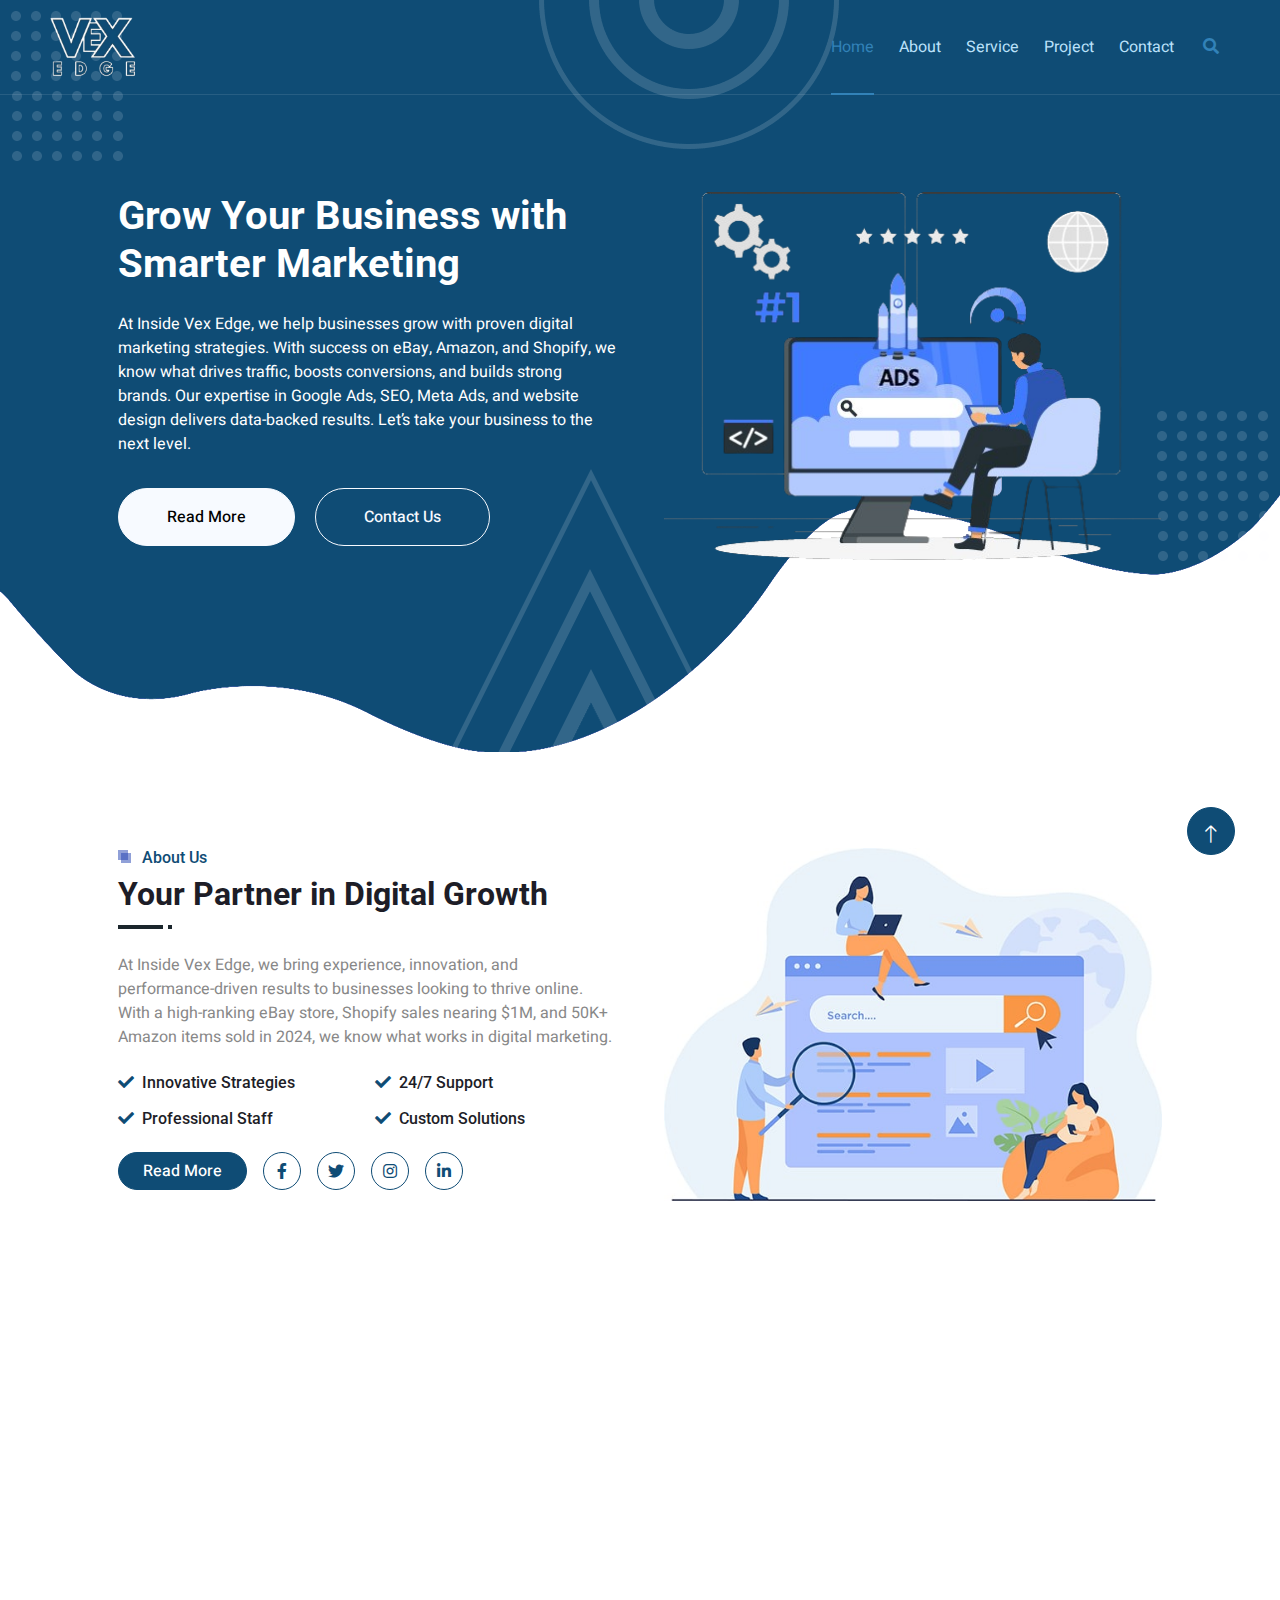
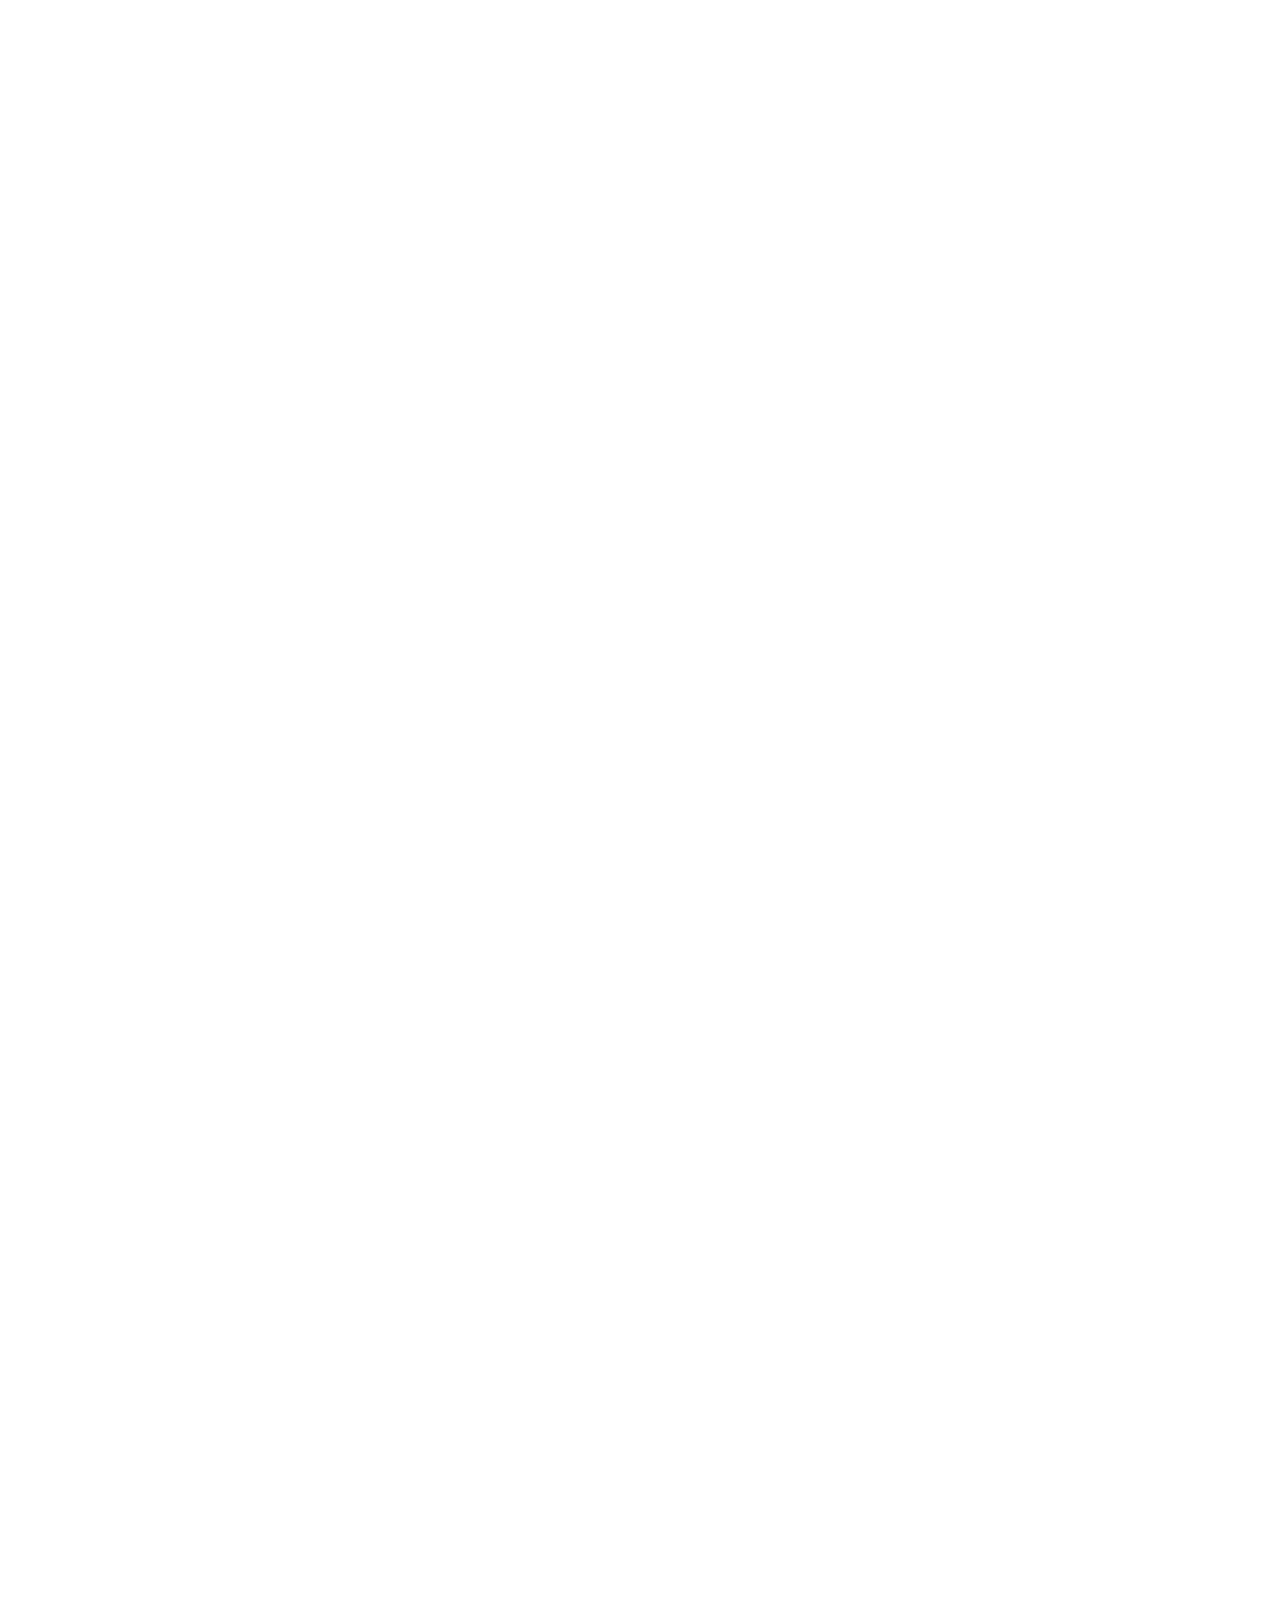
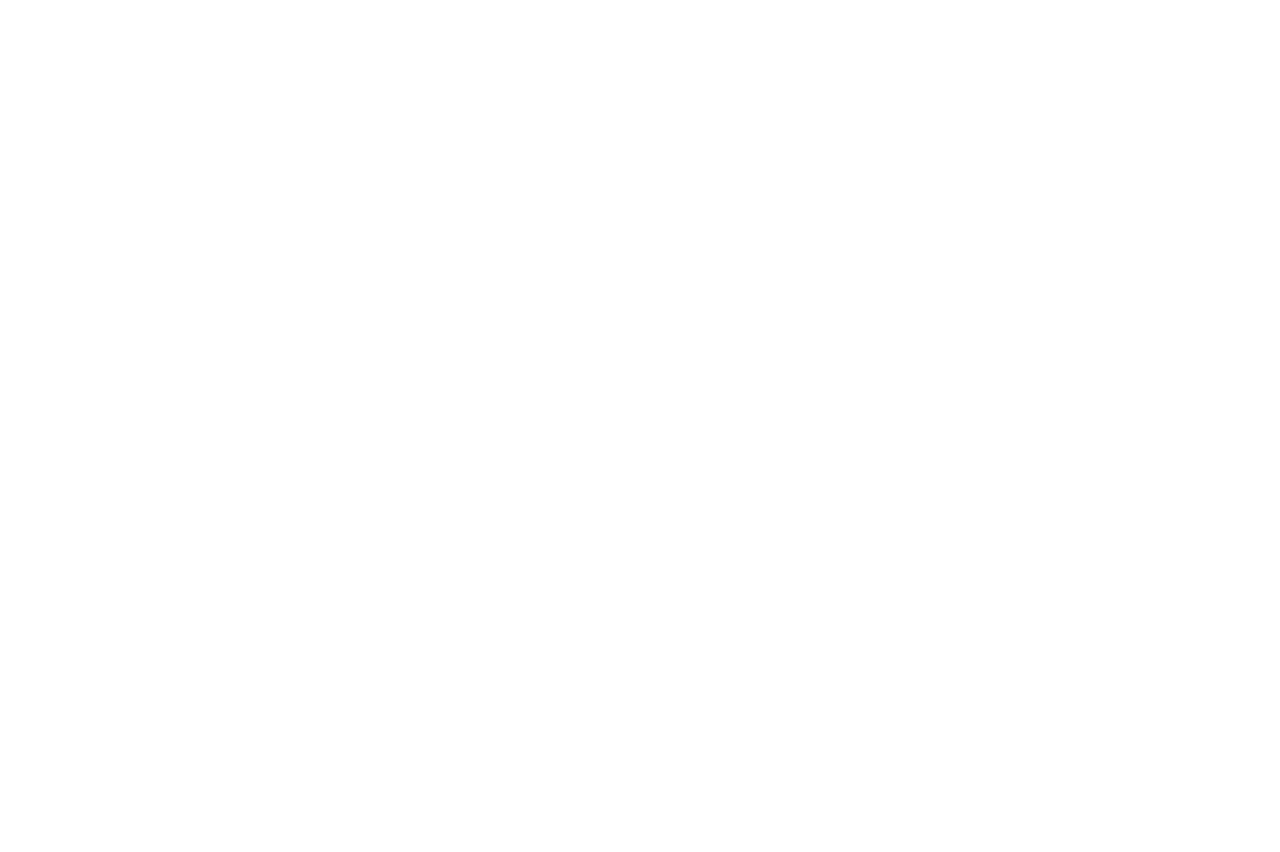
<file: index.html>
<!DOCTYPE html>
<html lang="en">

<head>
    <meta charset="utf-8">
    <title>VexEdgeAds - Advertising Network</title>
    <meta content="width=device-width, initial-scale=1.0" name="viewport">
    <meta content="" name="keywords">
    <meta content="" name="description">

    <!-- Favicon -->
    <link href="img/favicon.ico" rel="icon">

    <!-- Google Web Fonts -->
    <link rel="preconnect" href="https://fonts.googleapis.com">
    <link rel="preconnect" href="https://fonts.gstatic.com" crossorigin>
    <link href="https://fonts.googleapis.com/css2?family=Heebo:wght@400;500&family=Roboto:wght@400;500;700&display=swap" rel="stylesheet"> 

    <!-- Icon Font Stylesheet -->
    <link href="https://cdnjs.cloudflare.com/ajax/libs/font-awesome/5.10.0/css/all.min.css" rel="stylesheet">
    <link href="https://cdn.jsdelivr.net/npm/bootstrap-icons@1.4.1/font/bootstrap-icons.css" rel="stylesheet">

    <!-- Libraries Stylesheet -->
    <link href="lib/animate/animate.min.css" rel="stylesheet">
    <link href="lib/owlcarousel/assets/owl.carousel.min.css" rel="stylesheet">
    <link href="lib/lightbox/css/lightbox.min.css" rel="stylesheet">

    <!-- Customized Bootstrap Stylesheet -->
    <link href="css/bootstrap.min.css" rel="stylesheet">

    <!-- Template Stylesheet -->
    <link href="css/style.css" rel="stylesheet">
</head>

<body>
    <div class="container-xxl bg-white p-0">
        <!-- Spinner Start -->
        <div id="spinner" class="show bg-white position-fixed translate-middle w-100 vh-100 top-50 start-50 d-flex align-items-center justify-content-center">
            <div class="spinner-grow text-primary" style="width: 3rem; height: 3rem;" role="status">
                <span class="sr-only">Loading...</span>
            </div>
        </div>
        <!-- Spinner End -->


        <!-- Navbar & Hero Start -->
        <div class="container-xxl position-relative p-0">
            <nav class="navbar navbar-expand-lg navbar-light px-4 px-lg-5 py-3 py-lg-0">
                <a href="" class="navbar-brand p-0">
                <!--    <h1 class="m-0"><i class="fa fa- me-2"></i>VEX<span class="fs-5">EDGE</span></h1> -->
                   <img src="img/logo.png" alt="Logo">
                </a>
                <button class="navbar-toggler" type="button" data-bs-toggle="collapse" data-bs-target="#navbarCollapse">
                    <span class="fa fa-bars"></span>
                </button>
                <div class="collapse navbar-collapse" id="navbarCollapse">
                    <div class="navbar-nav ms-auto py-0">
                        <a href="index.html" class="nav-item nav-link active">Home</a>
                        <a href="about.html" class="nav-item nav-link">About</a>
                        <a href="service.html" class="nav-item nav-link">Service</a>
                        <a href="project.html" class="nav-item nav-link">Project</a>
                        
                        <a href="contact.html" class="nav-item nav-link">Contact</a>
                    </div>
                    <button type="button" class="btn text-secondary ms-3" data-bs-toggle="modal" data-bs-target="#searchModal"><i class="fa fa-search"></i></butaton>
                <!--    <a href="" class="btn btn-secondary text-light rounded-pill py-2 px-4 ms-3">Pro Version</a> -->
                </div>
            </nav>

            <div class="container-xxl py-5 bg-primary hero-header mb-5">
                <div class="container my-5 py-5 px-lg-5">
                    <div class="row g-5 py-5">
                        <div class="col-lg-6 text-center text-lg-start">
                            <h1 class="text-white mb-4 animated zoomIn">Grow Your Business with Smarter Marketing</h1>
                            <p class="text-white pb-3 animated zoomIn">At Inside Vex Edge, we help businesses grow with proven digital marketing strategies. With success on eBay, Amazon, and Shopify, we know what drives traffic, boosts conversions, and builds strong brands. Our expertise in Google Ads, SEO, Meta Ads, and website design delivers data-backed results. Let’s take your business to the next level.</p>
                            <a href="about.html" class="btn btn-light py-sm-3 px-sm-5 rounded-pill me-3 animated slideInLeft">Read More</a>
                            <a href="contact.html" class="btn btn-outline-light py-sm-3 px-sm-5 rounded-pill animated slideInRight">Contact Us</a>
                        </div>
                        <div class="col-lg-6 text-center text-lg-start">
                            <img class="img-fluid" src="img/hero.png" alt="">
                        </div>
                    </div>
                </div>
            </div>
        </div>
        <!-- Navbar & Hero End -->


        <!-- Full Screen Search Start -->
        <div class="modal fade" id="searchModal" tabindex="-1">
            <div class="modal-dialog modal-fullscreen">
                <div class="modal-content" style="background: rgba(29, 29, 39, 0.7);">
                    <div class="modal-header border-0">
                        <button type="button" class="btn bg-white btn-close" data-bs-dismiss="modal" aria-label="Close"></button>
                    </div>
                    <div class="modal-body d-flex align-items-center justify-content-center">
                        <div class="input-group" style="max-width: 600px;">
                            <input type="text" class="form-control bg-transparent border-light p-3" placeholder="Type search keyword">
                            <button class="btn btn-light px-4"><i class="bi bi-search"></i></button>
                        </div>
                    </div>
                </div>
            </div>
        </div>
        <!-- Full Screen Search End -->


        <!-- About Start -->
        <div class="container-xxl py-5">
            <div class="container px-lg-5">
                <div class="row g-5">
                    <div class="col-lg-6 wow fadeInUp" data-wow-delay="0.1s">
                        <div class="section-title position-relative mb-4 pb-2">
                            <h6 class="position-relative text-primary ps-4">About Us</h6>
                            <h2 class="mt-2">Your Partner in Digital Growth</h2>
                        </div>
                        <p class="mb-4">At Inside Vex Edge, we bring experience, innovation, and performance-driven results to businesses looking to thrive online. With a high-ranking eBay store, Shopify sales nearing $1M, and 50K+ Amazon items sold in 2024, we know what works in digital marketing.</p>
                        <div class="row g-3">
                            <div class="col-sm-6">
                                <h6 class="mb-3"><i class="fa fa-check text-primary me-2"></i>Innovative Strategies</h6>
                                <h6 class="mb-0"><i class="fa fa-check text-primary me-2"></i>Professional Staff</h6>
                            </div>
                            <div class="col-sm-6">
                                <h6 class="mb-3"><i class="fa fa-check text-primary me-2"></i>24/7 Support</h6>
                                <h6 class="mb-0"><i class="fa fa-check text-primary me-2"></i>Custom Solutions</h6>
                            </div>
                        </div>
                        <div class="d-flex align-items-center mt-4">
                            <a class="btn btn-primary rounded-pill px-4 me-3" href="about.html">Read More</a>
                            <a class="btn btn-outline-primary btn-square me-3" href=""><i class="fab fa-facebook-f"></i></a>
                            <a class="btn btn-outline-primary btn-square me-3" href=""><i class="fab fa-twitter"></i></a>
                            <a class="btn btn-outline-primary btn-square me-3" href="https://www.instagram.com/vexedge.llc"><i class="fab fa-instagram"></i></a>
                            <a class="btn btn-outline-primary btn-square" href=""><i class="fab fa-linkedin-in"></i></a>
                        </div>
                    </div>
                    <div class="col-lg-6">
                        <img class="img-fluid wow zoomIn" data-wow-delay="0.5s" src="img/about.jpg">
                    </div>
                </div>
            </div>
        </div>
        <!-- About End -->


        <!-- Newsletter Start -->
        <div class="container-xxl bg-primary newsletter my-5 wow fadeInUp" data-wow-delay="0.1s">
            <div class="container px-lg-5">
                <div class="row align-items-center" style="height: 250px;">
                    <div class="col-12 col-md-6">
                        <h3 class="text-white">Ready to Grow Your Business?</h3>
                        <small class="text-white">Let's work together to boost your online presence and drive real results. Reach out now and let's make your vision a reality.</small>
                        <div class="position-relative w-100 mt-3">
                            <!--    <input class="form-control border-0 rounded-pill w-100 ps-4 pe-5" type="text" placeholder="Your Email" style="height: 48px;">
                        <button type="button" class="btn shadow-none position-absolute top-0 end-0 mt-1 me-2"><i class="fa fa-paper-plane text-primary fs-4"></i></button> -->
                        </div>
                    </div>
                    <div class="col-md-6 text-center mb-n5 d-none d-md-block">
                        <img class="img-fluid mt-5" style="height: 250px;" src="img/newsletter.png">
                    </div>
                </div>
            </div>
        </div>
        <!-- Newsletter End -->


        <!-- Service Start -->
        <div class="container-xxl py-5">
            <div class="container px-lg-5">
                <div class="section-title position-relative text-center mb-5 pb-2 wow fadeInUp" data-wow-delay="0.1s">
                    <h6 class="position-relative d-inline text-primary ps-4">Our Services</h6>
                    <h2 class="mt-2">Awesome Services for Our Customers</h2>
                </div>
                <div class="row g-4">
                    <div class="col-lg-4 col-md-6 wow zoomIn" data-wow-delay="0.1s">
                        <div class="service-item d-flex flex-column justify-content-center text-center rounded">
                            <div class="service-icon flex-shrink-0">
                                <i class="fas fa-chart-line fa-2x"></i>
                            </div>
                            <h5 class="mb-3">Google SEO</h5>
                            <p>Drive organic traffic and get to the top of search results with our expert SEO strategies.</p>
                            <a class="btn px-3 mt-auto mx-auto" href="contact.html">More Information</a>
                        </div>
                    </div>
                    <div class="col-lg-4 col-md-6 wow zoomIn" data-wow-delay="0.3s">
                        <div class="service-item d-flex flex-column justify-content-center text-center rounded">
                            <div class="service-icon flex-shrink-0">
                                <i class="fas fa-search fa-2x"></i>
                            </div>
                            <h5 class="mb-3">Google Ads</h5>
                            <p>Maximize your ROI with targeted and high-converting PPC campaigns.</p>
                            <a class="btn px-3 mt-auto mx-auto" href="contact.html">More Information</a>
                        </div>
                    </div>
                    <div class="col-lg-4 col-md-6 wow zoomIn" data-wow-delay="0.6s">
                        <div class="service-item d-flex flex-column justify-content-center text-center rounded">
                            <div class="service-icon flex-shrink-0">
                                <i class="fas fa-laptop-code fa-2x"></i>
                            </div>
                            <h5 class="mb-3">Website Design</h5>
                            <p>Build high-performance, visually stunning websites that convert visitors into customers.</p>
                            <a class="btn px-3 mt-auto mx-auto" href="contact.html">More Information</a>
                        </div>
                    </div>
                    <div class="col-lg-4 col-md-6 wow zoomIn" data-wow-delay="0.1s">
                        <div class="service-item d-flex flex-column justify-content-center text-center rounded">
                            <div class="service-icon flex-shrink-0">
                                <i class="fas fa-bullhorn fa-2x"></i>
                            </div>
                            <h5 class="mb-3">Ad Campaign Management</h5>
                            <p>Strategically planning, optimizing, and scaling ad campaigns across platforms to maximize performance and return on investment (ROI).</p>
                            <a class="btn px-3 mt-auto mx-auto" href="contact.html">More Information</a>
                        </div>
                    </div>
                    <div class="col-lg-4 col-md-6 wow zoomIn" data-wow-delay="0.3s">
                        <div class="service-item d-flex flex-column justify-content-center text-center rounded">
                            <div class="service-icon flex-shrink-0">
                                <i class="fas fa-users fa-2x"></i>
                            </div>
                            <h5 class="mb-3">Meta Ads</h5>
                            <p>Reach your audience effectively through strategic Facebook and Instagram advertising.</p>
                            <a class="btn px-3 mt-auto mx-auto" href="contact.html">More Information</a>
                        </div>
                    </div>
                    <div class="col-lg-4 col-md-6 wow zoomIn" data-wow-delay="0.6s">
                        <div class="service-item d-flex flex-column justify-content-center text-center rounded">
                            <div class="service-icon flex-shrink-0">
                                <i class="fas fa-share-alt fa-2x"></i> 
                            </div>
                            <h5 class="mb-3">Social Media Management</h5>
                            <p>Managing and creating engaging content across social media platforms to grow brand presence and interact with customers.</p>
                            <a class="btn px-3 mt-auto mx-auto" href="contact.html">More Information</a>
                        </div>
                    </div>
                </div>
            </div>
        </div>
        <!-- Service End -->


            <!-- Portfolio Start -->
            <div class="container-xxl py-5">
                <div class="container px-lg-5">
                    <div class="section-title position-relative text-center mb-5 pb-2 wow fadeInUp" data-wow-delay="0.1s">
                        <h6 class="position-relative d-inline text-primary ps-4">Our Works</h6>
                        <h2 class="mt-2">Turning Ideas into Growth</h2>
                    </div>
                    <div class="row mt-n2 wow fadeInUp" data-wow-delay="0.1s">
                        <div class="col-12 text-center">
                            <ul class="list-inline mb-5" id="portfolio-flters">
                                <li class="btn px-3 pe-4 active" data-filter="*">All</li>
                                <li class="btn px-3 pe-4" data-filter=".first">Advertisement</li>
                                <li class="btn px-3 pe-4" data-filter=".second">Design And Management</li>
                            </ul>
                        </div>
                    </div>
                    <div class="row g-4 portfolio-container">
                        <div class="col-lg-4 col-md-6 portfolio-item first wow zoomIn" data-wow-delay="0.1s">
                            <div class="position-relative rounded overflow-hidden">
                                <img class="img-fluid w-100" src="img/portfolio-1.jpg" alt="">
                                <div class="portfolio-overlay">
                                    <a class="btn btn-light" href="img/portfolio-1.jpg" data-lightbox="portfolio"><i class="fa fa-plus fa-2x text-primary"></i></a>
                                    <div class="mt-auto">
                                        <small class="text-white"><i class="fa fa-folder me-2"></i>Boosting Organic Traffic for an E-Commerce Brand</small>
                                        <a class="h5 d-block text-white mt-1 mb-0" href=""> ✔ SEO Growth
                                            <br><br>
                                            Boosted an e-commerce brand's organic traffic by 250% with keyword optimization and link-building.</a>
                                    </div>
                                </div>
                            </div>
                        </div>
                        <div class="col-lg-4 col-md-6 portfolio-item second wow zoomIn" data-wow-delay="0.3s">
                            <div class="position-relative rounded overflow-hidden">
                                <img class="img-fluid w-100" src="img/portfolio-2.jpg" alt="">
                                <div class="portfolio-overlay">
                                    <a class="btn btn-light" href="img/portfolio-2.jpg" data-lightbox="portfolio"><i class="fa fa-plus fa-2x text-primary"></i></a>
                                    <div class="mt-auto">
                                        <small class="text-white"><i class="fa fa-folder me-2"></i>Modern Website Redesign for a Startup</small>
                                        <a class="h5 d-block text-white mt-1 mb-0" href="">✔ Website Design Excellence
                                            <br><br>
                                           We transformed a startup's outdated website into a sleek, high-performance platform. With faster load times, an intuitive user experience, and mobile optimization, the site’s bounce rate dropped by 45%, and engagement surged by 60%.
                                        </a>
                                    </div>
                                </div>
                            </div>
                        </div>
                        <div class="col-lg-4 col-md-6 portfolio-item first wow zoomIn" data-wow-delay="0.6s">
                            <div class="position-relative rounded overflow-hidden">
                                <img class="img-fluid w-100" src="img/portfolio-3.jpg" alt="">
                                <div class="portfolio-overlay">
                                    <a class="btn btn-light" href="img/portfolio-3.jpg" data-lightbox="portfolio"><i class="fa fa-plus fa-2x text-primary"></i></a>
                                    <div class="mt-auto">
                                        <small class="text-white"><i class="fa fa-folder me-2"></i>Scaling an Online Store with Google Ads</small>
                                        <a class="h5 d-block text-white mt-1 mb-0" href="">✔ Google Ads Performance
                                            <br><br>
                                            Scaled a Shopify store's revenue 3X with data-driven ad strategies, increasing ROAS from 2.5 to 6.0.   
                                        </a>
                                    </div>
                                </div>
                            </div>
                        </div>
                        <div class="col-lg-4 col-md-6 portfolio-item second wow zoomIn" data-wow-delay="0.1s">
                            <div class="position-relative rounded overflow-hidden">
                                <img class="img-fluid w-100" src="img/portfolio-4.jpg" alt="">
                                <div class="portfolio-overlay">
                                    <a class="btn btn-light" href="img/portfolio-4.jpg" data-lightbox="portfolio"><i class="fa fa-plus fa-2x text-primary"></i></a>
                                    <div class="mt-auto">
                                        <small class="text-white"><i class="fa fa-folder me-2"></i>Winning Ad Campaign Strategies</small>
                                        <a class="h5 d-block text-white mt-1 mb-0" href="">✔ Maximize Ad Performance
                                            <br><br>
                                            Ad Campaign Management ensures your ad spend works smarter, not harder. By optimizing targeting, ad creatives, and budget allocation, we drive higher ROAS, lower costs, and increased conversions.
                                        </a>
                                    </div>
                                </div>
                            </div>
                        </div>
                        <div class="col-lg-4 col-md-6 portfolio-item first wow zoomIn" data-wow-delay="0.3s">
                            <div class="position-relative rounded overflow-hidden">
                                <img class="img-fluid w-100" src="img/portfolio-5.jpg" alt="">
                                <div class="portfolio-overlay">
                                    <a class="btn btn-light" href="img/portfolio-5.jpg" data-lightbox="portfolio"><i class="fa fa-plus fa-2x text-primary"></i></a>
                                    <div class="mt-auto">
                                        <small class="text-white"><i class="fa fa-folder me-2"></i>Scaling any brands with Meta Ads</small>
                                        <a class="h5 d-block text-white mt-1 mb-0" href="">✔ Meta Ads Scaling
                                            <br><br>Drove a 4.2X ROAS for a fashion brand by optimizing Facebook and Instagram ad campaigns.
                                        </a>
                                    </div>
                                </div>
                            </div>
                        </div>
                        <div class="col-lg-4 col-md-6 portfolio-item second wow zoomIn" data-wow-delay="0.6s">
                            <div class="position-relative rounded overflow-hidden">
                                <img class="img-fluid w-100" src="img/portfolio-6.jpg" alt="">
                                <div class="portfolio-overlay">
                                    <a class="btn btn-light" href="img/portfolio-6.jpg" data-lightbox="portfolio"><i class="fa fa-plus fa-2x text-primary"></i></a>
                                    <div class="mt-auto">
                                        <small class="text-white"><i class="fa fa-folder me-2"></i>Building Brand Presence on Social Media</small>
                                        <a class="h5 d-block text-white mt-1 mb-0" href="">✔ Social Media Growth
                                            <br><br>
                                            Increased a brand's followers by 120% in 3 months, tripling engagement rates through interactive content.
                                        </a>
                                    </div>
                                </div>
                            </div>
                        </div>
                    </div>
                </div>
            </div>
            <!-- Portfolio End -->


        <!-- Testimonial Start 
        <div class="container-xxl bg-primary testimonial py-5 my-5 wow fadeInUp" data-wow-delay="0.1s">
            <div class="container py-5 px-lg-5">
                <div class="owl-carousel testimonial-carousel">
                    <div class="testimonial-item bg-transparent border rounded text-white p-4">
                        <i class="fa fa-quote-left fa-2x mb-3"></i>
                        <p>Dolor et eos labore, stet justo sed est sed. Diam sed sed dolor stet amet eirmod eos labore diam</p>
                        <div class="d-flex align-items-center">
                            <img class="img-fluid flex-shrink-0 rounded-circle" src="img/testimonial-1.jpg" style="width: 50px; height: 50px;">
                            <div class="ps-3">
                                <h6 class="text-white mb-1">Client Name</h6>
                                <small>Profession</small>
                            </div>
                        </div>
                    </div>
                    <div class="testimonial-item bg-transparent border rounded text-white p-4">
                        <i class="fa fa-quote-left fa-2x mb-3"></i>
                        <p>Dolor et eos labore, stet justo sed est sed. Diam sed sed dolor stet amet eirmod eos labore diam</p>
                        <div class="d-flex align-items-center">
                            <img class="img-fluid flex-shrink-0 rounded-circle" src="img/testimonial-2.jpg" style="width: 50px; height: 50px;">
                            <div class="ps-3">
                                <h6 class="text-white mb-1">Client Name</h6>
                                <small>Profession</small>
                            </div>
                        </div>
                    </div>
                    <div class="testimonial-item bg-transparent border rounded text-white p-4">
                        <i class="fa fa-quote-left fa-2x mb-3"></i>
                        <p>Dolor et eos labore, stet justo sed est sed. Diam sed sed dolor stet amet eirmod eos labore diam</p>
                        <div class="d-flex align-items-center">
                            <img class="img-fluid flex-shrink-0 rounded-circle" src="img/testimonial-3.jpg" style="width: 50px; height: 50px;">
                            <div class="ps-3">
                                <h6 class="text-white mb-1">Client Name</h6>
                                <small>Profession</small>
                            </div>
                        </div>
                    </div>
                    <div class="testimonial-item bg-transparent border rounded text-white p-4">
                        <i class="fa fa-quote-left fa-2x mb-3"></i>
                        <p>Dolor et eos labore, stet justo sed est sed. Diam sed sed dolor stet amet eirmod eos labore diam</p>
                        <div class="d-flex align-items-center">
                            <img class="img-fluid flex-shrink-0 rounded-circle" src="img/testimonial-4.jpg" style="width: 50px; height: 50px;">
                            <div class="ps-3">
                                <h6 class="text-white mb-1">Client Name</h6>
                                <small>Profession</small>
                            </div>
                        </div>
                    </div>
                </div>
            </div>
        </div>
         Testimonial End --> 


        <!-- Team Start 
        <div class="container-xxl py-5">
            <div class="container px-lg-5">
                <div class="section-title position-relative text-center mb-5 pb-2 wow fadeInUp" data-wow-delay="0.1s">
                    <h6 class="position-relative d-inline text-primary ps-4">Our Team</h6>
                    <h2 class="mt-2">Meet Our Team Members</h2>
                </div>
                <div class="row g-4">
                    <div class="col-lg-4 col-md-6 wow fadeInUp" data-wow-delay="0.1s">
                        <div class="team-item">
                            <div class="d-flex">
                                <div class="flex-shrink-0 d-flex flex-column align-items-center mt-4 pt-5" style="width: 75px;">
                                    <a class="btn btn-square text-primary bg-white my-1" href=""><i class="fab fa-facebook-f"></i></a>
                                    <a class="btn btn-square text-primary bg-white my-1" href=""><i class="fab fa-twitter"></i></a>
                                    <a class="btn btn-square text-primary bg-white my-1" href=""><i class="fab fa-instagram"></i></a>
                                    <a class="btn btn-square text-primary bg-white my-1" href=""><i class="fab fa-linkedin-in"></i></a>
                                </div>
                                <img class="img-fluid rounded w-100" src="img/team-1.jpg" alt="">
                            </div>
                            <div class="px-4 py-3">
                                <h5 class="fw-bold m-0">Jhon Doe</h5>
                                <small>CEO</small>
                            </div>
                        </div>
                    </div>
                    <div class="col-lg-4 col-md-6 wow fadeInUp" data-wow-delay="0.3s">
                        <div class="team-item">
                            <div class="d-flex">
                                <div class="flex-shrink-0 d-flex flex-column align-items-center mt-4 pt-5" style="width: 75px;">
                                    <a class="btn btn-square text-primary bg-white my-1" href=""><i class="fab fa-facebook-f"></i></a>
                                    <a class="btn btn-square text-primary bg-white my-1" href=""><i class="fab fa-twitter"></i></a>
                                    <a class="btn btn-square text-primary bg-white my-1" href=""><i class="fab fa-instagram"></i></a>
                                    <a class="btn btn-square text-primary bg-white my-1" href=""><i class="fab fa-linkedin-in"></i></a>
                                </div>
                                <img class="img-fluid rounded w-100" src="img/team-2.jpg" alt="">
                            </div>
                            <div class="px-4 py-3">
                                <h5 class="fw-bold m-0">Emma William</h5>
                                <small>Manager</small>
                            </div>
                        </div>
                    </div>
                    <div class="col-lg-4 col-md-6 wow fadeInUp" data-wow-delay="0.6s">
                        <div class="team-item">
                            <div class="d-flex">
                                <div class="flex-shrink-0 d-flex flex-column align-items-center mt-4 pt-5" style="width: 75px;">
                                    <a class="btn btn-square text-primary bg-white my-1" href=""><i class="fab fa-facebook-f"></i></a>
                                    <a class="btn btn-square text-primary bg-white my-1" href=""><i class="fab fa-twitter"></i></a>
                                    <a class="btn btn-square text-primary bg-white my-1" href=""><i class="fab fa-instagram"></i></a>
                                    <a class="btn btn-square text-primary bg-white my-1" href=""><i class="fab fa-linkedin-in"></i></a>
                                </div>
                                <img class="img-fluid rounded w-100" src="img/team-3.jpg" alt="">
                            </div>
                            <div class="px-4 py-3">
                                <h5 class="fw-bold m-0">Noah Michael</h5>
                                <small>Designer</small>
                            </div>
                        </div>
                    </div>
                </div>
            </div>
        </div>
         Team End -->
        

        <!-- Footer Start -->
        <div class="container-fluid bg-primary text-light footer mt-5 pt-5 wow fadeIn" data-wow-delay="0.1s">
            <div class="container py-5 px-lg-5">
                <div class="row g-5">
                    <div class="col-md-6 col-lg-3">
                        <h5 class="text-white mb-4">Get In Touch</h5>
                        <p><i class="fa fa-map-marker-alt me-3"></i>Casper, Wyoming, USA</p>
                        <p><i class="fa fa-phone-alt me-3"></i>+1 3074417925</p>
                        <p><i class="fa fa-envelope me-3"></i><a href="mailto:admin@vexedgead.com">admin@vexedgead.com</a></p>
                        <div class="d-flex pt-2">
                            <a class="btn btn-outline-light btn-social" href=""><i class="fab fa-twitter"></i></a>
                            <a class="btn btn-outline-light btn-social" href=""><i class="fab fa-facebook-f"></i></a>
                            <a class="btn btn-outline-light btn-social" href=""><i class="fab fa-youtube"></i></a>
                            <a class="btn btn-outline-light btn-social" href="https://www.instagram.com/vexedge.llc"><i class="fab fa-instagram"></i></a>
                            <a class="btn btn-outline-light btn-social" href=""><i class="fab fa-linkedin-in"></i></a>
                        </div>
                    </div>
                    <div class="col-md-6 col-lg-3">
                        <h5 class="text-white mb-4">Popular Link</h5>
                        <a class="btn btn-link" href="about.html">About Us</a>
                        <a class="btn btn-link" href="contact.html">Contact Us</a>
                        <a class="btn btn-link" href="service.html">Services</a>
                        <a class="btn btn-link" href="">Privacy Policy</a>
                        <a class="btn btn-link" href="">Terms & Condition</a>
                    </div>
                    <div class="col-md-6 col-lg-3">
                        <h5 class="text-white mb-4">Project Gallery</h5>
                        <div class="row g-2">
                            <div class="col-4">
                                <img class="img-fluid" src="img/portfolio-1.jpg" alt="Image">
                            </div>
                            <div class="col-4">
                                <img class="img-fluid" src="img/portfolio-2.jpg" alt="Image">
                            </div>
                            <div class="col-4">
                                <img class="img-fluid" src="img/portfolio-3.jpg" alt="Image">
                            </div>
                            <div class="col-4">
                                <img class="img-fluid" src="img/portfolio-4.jpg" alt="Image">
                            </div>
                            <div class="col-4">
                                <img class="img-fluid" src="img/portfolio-5.jpg" alt="Image">
                            </div>
                            <div class="col-4">
                                <img class="img-fluid" src="img/portfolio-6.jpg" alt="Image">
                            </div>
                        </div>
                    </div>
                    <div class="col-md-6 col-lg-3">
                        <h5 class="text-white mb-4">Stay Connected with Inside Vex Edge</h5>
                        <p>Stay up-to-date with the latest in digital marketing strategies, business growth tips, and exclusive offers. Join our newsletter for insider insights delivered straight to your inbox.</p>
                        <div class="position-relative w-100 mt-3">
                        <!--    <input class="form-control border-0 rounded-pill w-100 ps-4 pe-5" type="text" placeholder="Your Email" style="height: 48px;">
                        <button type="button" class="btn shadow-none position-absolute top-0 end-0 mt-1 me-2"><i class="fa fa-paper-plane text-primary fs-4"></i></button> -->    
                        </div>
                    </div>
                </div>
            </div>
            <div class="container px-lg-5">
                <div class="copyright">
                    <div class="row">
                        <div class="col-md-6 text-center text-md-start mb-3 mb-md-0">
                            &copy; <a class="border-bottom" href="#">VexEdge Ads</a>, All Right Reserved. 
							
                        </div>
                      <!--  <div class="col-md-6 text-center text-md-end">
                            <div class="footer-menu">
                                <a href="">Home</a>
                                <a href="">Cookies</a>
                                <a href="">Help</a>
                                <a href="">FAQs</a>
                            </div>
                        </div>-->
                    </div>
                </div>
            </div>
        </div>
        <!-- Footer End -->


        <!-- Back to Top -->
        <a href="#" class="btn btn-lg btn-primary btn-lg-square back-to-top pt-2"><i class="bi bi-arrow-up"></i></a>
    </div>

    <!-- JavaScript Libraries -->
    <script src="https://code.jquery.com/jquery-3.4.1.min.js"></script>
    <script src="https://cdn.jsdelivr.net/npm/bootstrap@5.0.0/dist/js/bootstrap.bundle.min.js"></script>
    <script src="lib/wow/wow.min.js"></script>
    <script src="lib/easing/easing.min.js"></script>
    <script src="lib/waypoints/waypoints.min.js"></script>
    <script src="lib/owlcarousel/owl.carousel.min.js"></script>
    <script src="lib/isotope/isotope.pkgd.min.js"></script>
    <script src="lib/lightbox/js/lightbox.min.js"></script>

    <!-- Template Javascript -->
    <script src="js/main.js"></script>
</body>

</html>
</file>
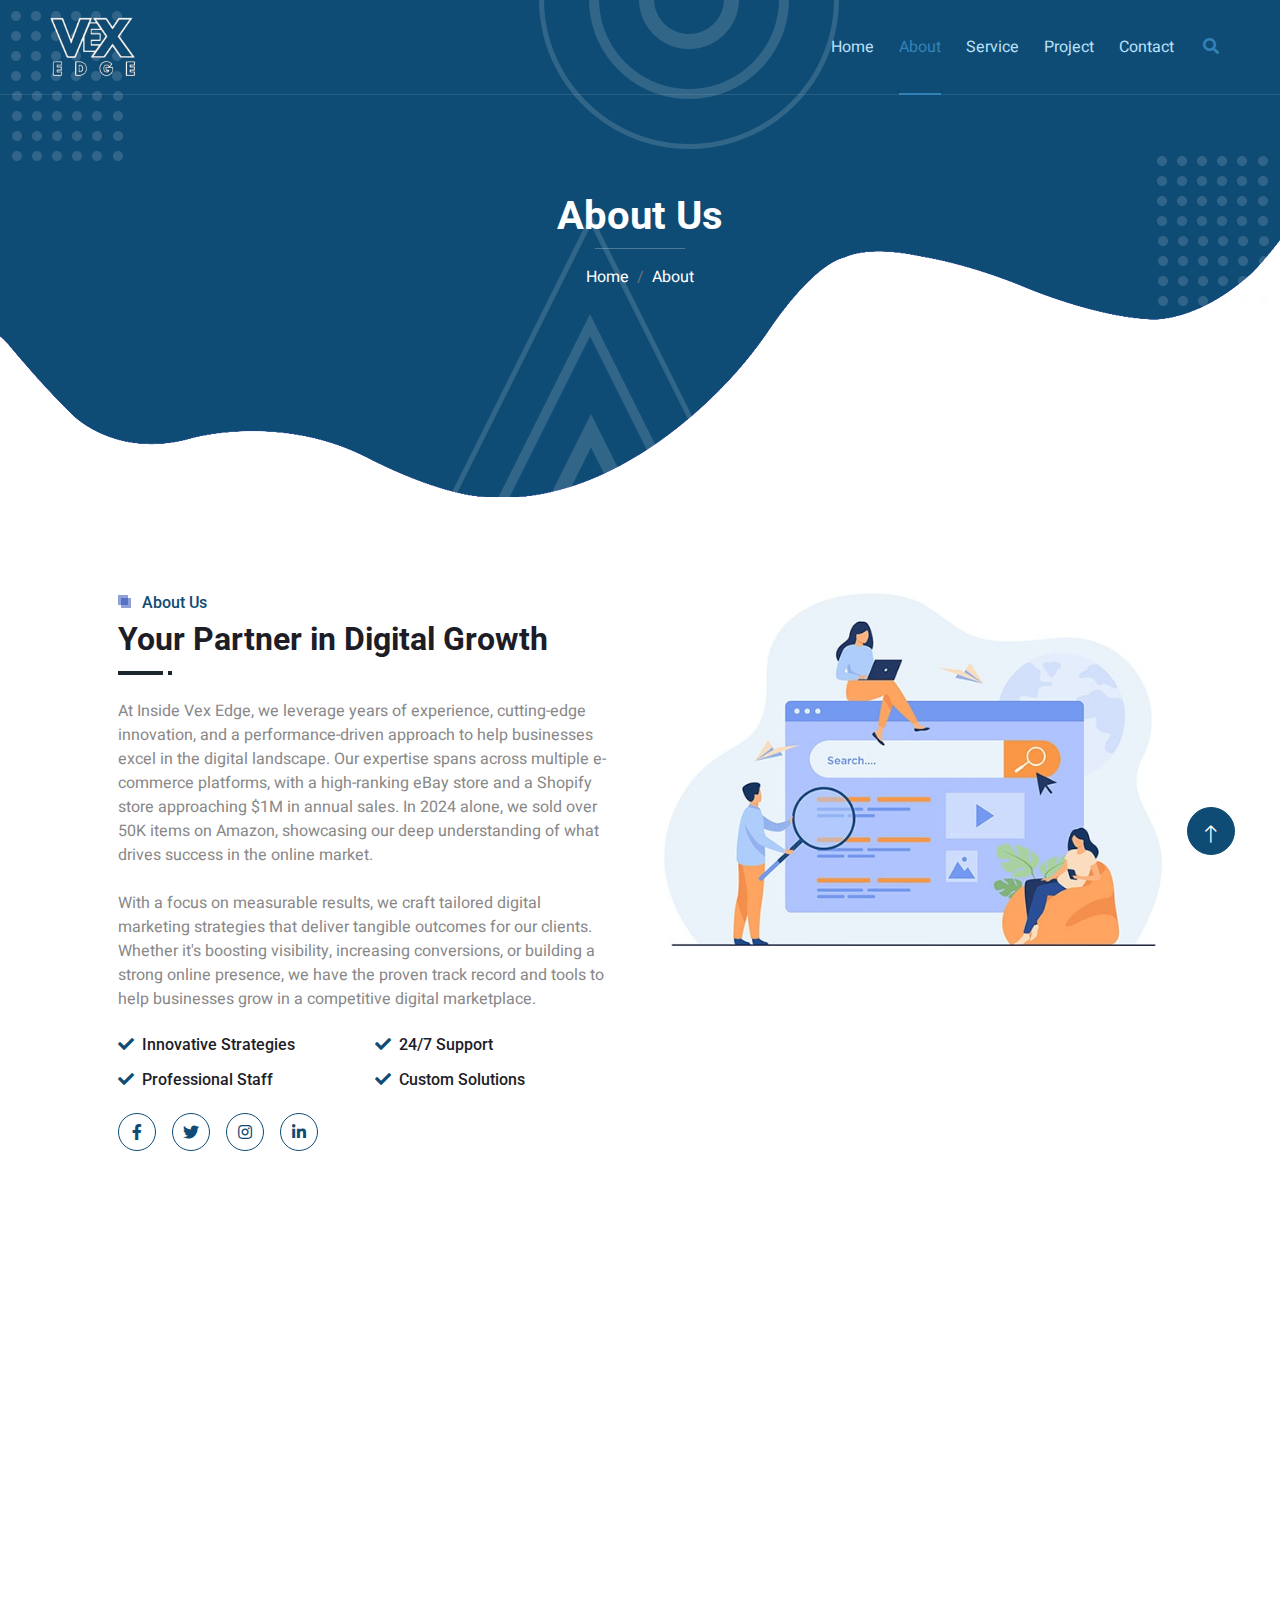
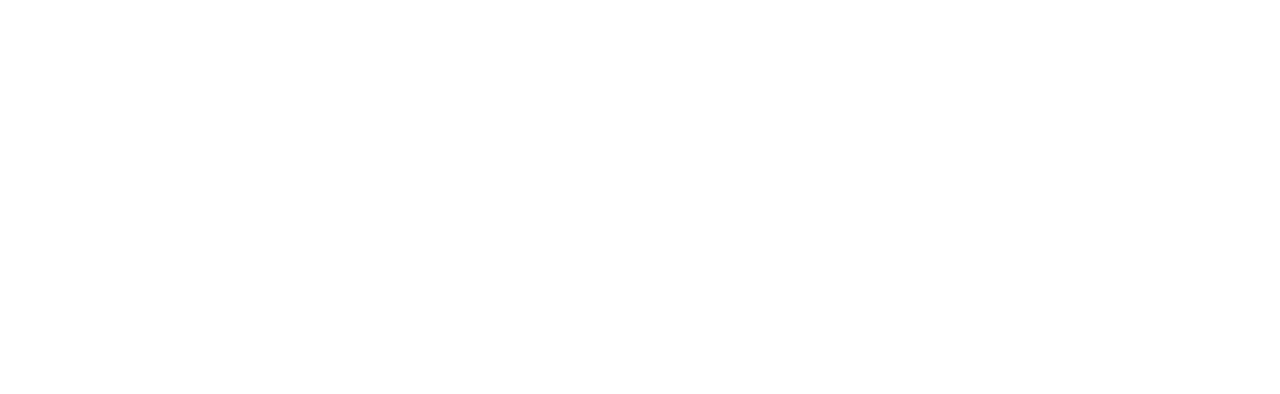
<file: about.html>
<!DOCTYPE html>
<html lang="en">

<head>
    <meta charset="utf-8">
    <title>About Us - VexEdgeAds</title>
    <meta content="width=device-width, initial-scale=1.0" name="viewport">
    <meta content="" name="keywords">
    <meta content="" name="description">

    <!-- Favicon -->
    <link href="img/favicon.ico" rel="icon">

    <!-- Google Web Fonts -->
    <link rel="preconnect" href="https://fonts.googleapis.com">
    <link rel="preconnect" href="https://fonts.gstatic.com" crossorigin>
    <link href="https://fonts.googleapis.com/css2?family=Heebo:wght@400;500&family=Roboto:wght@400;500;700&display=swap" rel="stylesheet"> 

    <!-- Icon Font Stylesheet -->
    <link href="https://cdnjs.cloudflare.com/ajax/libs/font-awesome/5.10.0/css/all.min.css" rel="stylesheet">
    <link href="https://cdn.jsdelivr.net/npm/bootstrap-icons@1.4.1/font/bootstrap-icons.css" rel="stylesheet">

    <!-- Libraries Stylesheet -->
    <link href="lib/animate/animate.min.css" rel="stylesheet">
    <link href="lib/owlcarousel/assets/owl.carousel.min.css" rel="stylesheet">
    <link href="lib/lightbox/css/lightbox.min.css" rel="stylesheet">

    <!-- Customized Bootstrap Stylesheet -->
    <link href="css/bootstrap.min.css" rel="stylesheet">

    <!-- Template Stylesheet -->
    <link href="css/style.css" rel="stylesheet">
</head>

<body>
    <div class="container-xxl bg-white p-0">
        <!-- Spinner Start -->
        <div id="spinner" class="show bg-white position-fixed translate-middle w-100 vh-100 top-50 start-50 d-flex align-items-center justify-content-center">
            <div class="spinner-grow text-primary" style="width: 3rem; height: 3rem;" role="status">
                <span class="sr-only">Loading...</span>
            </div>
        </div>
        <!-- Spinner End -->


        <!-- Navbar & Hero Start -->
        <div class="container-xxl position-relative p-0">
            <nav class="navbar navbar-expand-lg navbar-light px-4 px-lg-5 py-3 py-lg-0">
                <a href="" class="navbar-brand p-0">
                    <!--    <h1 class="m-0"><i class="fa fa- me-2"></i>VEX<span class="fs-5">EDGE</span></h1> -->
                       <img src="img/logo.png" alt="Logo">
                    </a>
                <button class="navbar-toggler" type="button" data-bs-toggle="collapse" data-bs-target="#navbarCollapse">
                    <span class="fa fa-bars"></span>
                </button>
                <div class="collapse navbar-collapse" id="navbarCollapse">
                    <div class="navbar-nav ms-auto py-0">
                        <a href="index.html" class="nav-item nav-link">Home</a>
                        <a href="about.html" class="nav-item nav-link active">About</a>
                        <a href="service.html" class="nav-item nav-link">Service</a>
                        <a href="project.html" class="nav-item nav-link">Project</a>
                       
                        <a href="contact.html" class="nav-item nav-link">Contact</a>
                    </div>
                    <butaton type="button" class="btn text-secondary ms-3" data-bs-toggle="modal" data-bs-target="#searchModal"><i class="fa fa-search"></i></butaton>
                   <!--  <a href="" class="btn btn-secondary text-light rounded-pill py-2 px-4 ms-3">Pro Version</a> -->
                </div>
            </nav>

            <div class="container-xxl py-5 bg-primary hero-header mb-5">
                <div class="container my-5 py-5 px-lg-5">
                    <div class="row g-5 py-5">
                        <div class="col-12 text-center">
                            <h1 class="text-white animated zoomIn">About Us</h1>
                            <hr class="bg-white mx-auto mt-0" style="width: 90px;">
                            <nav aria-label="breadcrumb">
                                <ol class="breadcrumb justify-content-center">
                                    <li class="breadcrumb-item"><a class="text-white" href="#">Home</a></li>
                                    <li class="breadcrumb-item text-white active" aria-current="page">About</li>
                                </ol>
                            </nav>
                        </div>
                    </div>
                </div>
            </div>
        </div>
        <!-- Navbar & Hero End -->


        <!-- Full Screen Search Start -->
        <div class="modal fade" id="searchModal" tabindex="-1">
            <div class="modal-dialog modal-fullscreen">
                <div class="modal-content" style="background: rgba(29, 29, 39, 0.7);">
                    <div class="modal-header border-0">
                        <button type="button" class="btn bg-white btn-close" data-bs-dismiss="modal" aria-label="Close"></button>
                    </div>
                    <div class="modal-body d-flex align-items-center justify-content-center">
                        <div class="input-group" style="max-width: 600px;">
                            <input type="text" class="form-control bg-transparent border-light p-3" placeholder="Type search keyword">
                            <button class="btn btn-light px-4"><i class="bi bi-search"></i></button>
                        </div>
                    </div>
                </div>
            </div>
        </div>
        <!-- Full Screen Search End -->


        <!-- About Start -->
        <div class="container-xxl py-5">
            <div class="container px-lg-5">
                <div class="row g-5">
                    <div class="col-lg-6 wow fadeInUp" data-wow-delay="0.1s">
                        <div class="section-title position-relative mb-4 pb-2">
                            <h6 class="position-relative text-primary ps-4">About Us</h6>
                            <h2 class="mt-2">Your Partner in Digital Growth</h2>
                        </div>
                        <p class="mb-4">At Inside Vex Edge, we leverage years of experience, cutting-edge innovation, and a performance-driven approach to help businesses excel in the digital landscape. Our expertise spans across multiple e-commerce platforms, with a high-ranking eBay store and a Shopify store approaching $1M in annual sales. In 2024 alone, we sold over 50K items on Amazon, showcasing our deep understanding of what drives success in the online market.
                            <br><br>
                            With a focus on measurable results, we craft tailored digital marketing strategies that deliver tangible outcomes for our clients. Whether it's boosting visibility, increasing conversions, or building a strong online presence, we have the proven track record and tools to help businesses grow in a competitive digital marketplace.</p>
                        <div class="row g-3">
                            <div class="col-sm-6">
                                <h6 class="mb-3"><i class="fa fa-check text-primary me-2"></i>Innovative Strategies</h6>
                                <h6 class="mb-0"><i class="fa fa-check text-primary me-2"></i>Professional Staff</h6>
                            </div>
                            <div class="col-sm-6">
                                <h6 class="mb-3"><i class="fa fa-check text-primary me-2"></i>24/7 Support</h6>
                                <h6 class="mb-0"><i class="fa fa-check text-primary me-2"></i>Custom Solutions</h6>
                            </div>
                        </div>
                        <div class="d-flex align-items-center mt-4">
                            <a class="btn btn-outline-primary btn-square me-3" href=""><i class="fab fa-facebook-f"></i></a>
                            <a class="btn btn-outline-primary btn-square me-3" href=""><i class="fab fa-twitter"></i></a>
                            <a class="btn btn-outline-primary btn-square me-3" href="https://www.instagram.com/vexedge.llc"><i class="fab fa-instagram"></i></a>
                            <a class="btn btn-outline-primary btn-square" href=""><i class="fab fa-linkedin-in"></i></a>
                        </div>
                    </div>
                    <div class="col-lg-6">
                        <img class="img-fluid wow zoomIn" data-wow-delay="0.5s" src="img/about.jpg">
                    </div>
                </div>
            </div>
        </div>
        <!-- About End -->


        <!-- Newsletter Start -->
        <div class="container-xxl bg-primary newsletter my-5 wow fadeInUp" data-wow-delay="0.1s">
            <div class="container px-lg-5">
                <div class="row align-items-center" style="height: 250px;">
                    <div class="col-12 col-md-6">
                        <h3 class="text-white">Ready to Grow Your Business?</h3>
                        <small class="text-white">Let's work together to boost your online presence and drive real results. Reach out now and let's make your vision a reality.</small>
                        <div class="position-relative w-100 mt-3">
                        <!--    <input class="form-control border-0 rounded-pill w-100 ps-4 pe-5" type="text" placeholder="Your Email" style="height: 48px;">
                        <button type="button" class="btn shadow-none position-absolute top-0 end-0 mt-1 me-2"><i class="fa fa-paper-plane text-primary fs-4"></i></button>-->
                        </div>
                    </div>
                    <div class="col-md-6 text-center mb-n5 d-none d-md-block">
                        <img class="img-fluid mt-5" style="height: 250px;" src="img/newsletter.png">
                    </div>
                </div>
            </div>
        </div>
        <!-- Newsletter End -->


        <!-- Team Start 
        <div class="container-xxl py-5">
            <div class="container px-lg-5">
                <div class="section-title position-relative text-center mb-5 pb-2 wow fadeInUp" data-wow-delay="0.1s">
                    <h6 class="position-relative d-inline text-primary ps-4">Our Team</h6>
                    <h2 class="mt-2">Meet Our Team Members</h2>
                </div>
                <div class="row g-4">
                    <div class="col-lg-4 wow fadeInUp" data-wow-delay="0.1s">
                        <div class="team-item">
                            <div class="d-flex">
                                <div class="flex-shrink-0 d-flex flex-column align-items-center mt-4 pt-5" style="width: 75px;">
                                    <a class="btn btn-square text-primary bg-white my-1" href=""><i class="fab fa-facebook-f"></i></a>
                                    <a class="btn btn-square text-primary bg-white my-1" href=""><i class="fab fa-twitter"></i></a>
                                    <a class="btn btn-square text-primary bg-white my-1" href=""><i class="fab fa-instagram"></i></a>
                                    <a class="btn btn-square text-primary bg-white my-1" href=""><i class="fab fa-linkedin-in"></i></a>
                                </div>
                                <img class="img-fluid rounded w-100" src="img/team-1.jpg" alt="">
                            </div>
                            <div class="px-4 py-3">
                                <h5 class="fw-bold m-0">Jhon Doe</h5>
                                <small>CEO</small>
                            </div>
                        </div>
                    </div>
                    <div class="col-lg-4 wow fadeInUp" data-wow-delay="0.3s">
                        <div class="team-item">
                            <div class="d-flex">
                                <div class="flex-shrink-0 d-flex flex-column align-items-center mt-4 pt-5" style="width: 75px;">
                                    <a class="btn btn-square text-primary bg-white my-1" href=""><i class="fab fa-facebook-f"></i></a>
                                    <a class="btn btn-square text-primary bg-white my-1" href=""><i class="fab fa-twitter"></i></a>
                                    <a class="btn btn-square text-primary bg-white my-1" href=""><i class="fab fa-instagram"></i></a>
                                    <a class="btn btn-square text-primary bg-white my-1" href=""><i class="fab fa-linkedin-in"></i></a>
                                </div>
                                <img class="img-fluid rounded w-100" src="img/team-2.jpg" alt="">
                            </div>
                            <div class="px-4 py-3">
                                <h5 class="fw-bold m-0">Emma William</h5>
                                <small>Manager</small>
                            </div>
                        </div>
                    </div>
                    <div class="col-lg-4 wow fadeInUp" data-wow-delay="0.6s">
                        <div class="team-item">
                            <div class="d-flex">
                                <div class="flex-shrink-0 d-flex flex-column align-items-center mt-4 pt-5" style="width: 75px;">
                                    <a class="btn btn-square text-primary bg-white my-1" href=""><i class="fab fa-facebook-f"></i></a>
                                    <a class="btn btn-square text-primary bg-white my-1" href=""><i class="fab fa-twitter"></i></a>
                                    <a class="btn btn-square text-primary bg-white my-1" href=""><i class="fab fa-instagram"></i></a>
                                    <a class="btn btn-square text-primary bg-white my-1" href=""><i class="fab fa-linkedin-in"></i></a>
                                </div>
                                <img class="img-fluid rounded w-100" src="img/team-3.jpg" alt="">
                            </div>
                            <div class="px-4 py-3">
                                <h5 class="fw-bold m-0">Noah Michael</h5>
                                <small>Designer</small>
                            </div>
                        </div>
                    </div>
                </div>
            </div>
        </div>
        Team End -->
        

       <!-- Footer Start -->
       <div class="container-fluid bg-primary text-light footer mt-5 pt-5 wow fadeIn" data-wow-delay="0.1s">
        <div class="container py-5 px-lg-5">
            <div class="row g-5">
                <div class="col-md-6 col-lg-3">
                    <h5 class="text-white mb-4">Get In Touch</h5>
                    <p><i class="fa fa-map-marker-alt me-3"></i>Casper, Wyoming, USA</p>
                    <p><i class="fa fa-phone-alt me-3"></i>+1 3074417925</p>
                
                    <p><i class="fa fa-envelope me-3"></i><a href="mailto:admin@vexedgead.com">admin@vexedgead.com</a></p>
                    <div class="d-flex pt-2">
                        <a class="btn btn-outline-light btn-social" href=""><i class="fab fa-twitter"></i></a>
                        <a class="btn btn-outline-light btn-social" href=""><i class="fab fa-facebook-f"></i></a>
                        <a class="btn btn-outline-light btn-social" href=""><i class="fab fa-youtube"></i></a>
                        <a class="btn btn-outline-light btn-social" href="https://www.instagram.com/vexedge.llc"><i class="fab fa-instagram"></i></a>
                        <a class="btn btn-outline-light btn-social" href=""><i class="fab fa-linkedin-in"></i></a>
                    </div>
                </div>
                <div class="col-md-6 col-lg-3">
                    <h5 class="text-white mb-4">Popular Link</h5>
                    <a class="btn btn-link" href="about.html">About Us</a>
                    <a class="btn btn-link" href="contact.html">Contact Us</a>
                    <a class="btn btn-link" href="service.html">Services</a>
                    <a class="btn btn-link" href="">Privacy Policy</a>
                    <a class="btn btn-link" href="">Terms & Condition</a>
                </div>
                <div class="col-md-6 col-lg-3">
                    <h5 class="text-white mb-4">Project Gallery</h5>
                    <div class="row g-2">
                        <div class="col-4">
                            <img class="img-fluid" src="img/portfolio-1.jpg" alt="Image">
                        </div>
                        <div class="col-4">
                            <img class="img-fluid" src="img/portfolio-2.jpg" alt="Image">
                        </div>
                        <div class="col-4">
                            <img class="img-fluid" src="img/portfolio-3.jpg" alt="Image">
                        </div>
                        <div class="col-4">
                            <img class="img-fluid" src="img/portfolio-4.jpg" alt="Image">
                        </div>
                        <div class="col-4">
                            <img class="img-fluid" src="img/portfolio-5.jpg" alt="Image">
                        </div>
                        <div class="col-4">
                            <img class="img-fluid" src="img/portfolio-6.jpg" alt="Image">
                        </div>
                    </div>
                </div>
                <div class="col-md-6 col-lg-3">
                    <h5 class="text-white mb-4">Stay Connected with Inside Vex Edge</h5>
                    <p>Stay up-to-date with the latest in digital marketing strategies, business growth tips, and exclusive offers. Join our newsletter for insider insights delivered straight to your inbox.</p>
                    <div class="position-relative w-100 mt-3">
                    <!--    <input class="form-control border-0 rounded-pill w-100 ps-4 pe-5" type="text" placeholder="Your Email" style="height: 48px;">
                        <button type="button" class="btn shadow-none position-absolute top-0 end-0 mt-1 me-2"><i class="fa fa-paper-plane text-primary fs-4"></i></button> -->
                    </div>
                </div>
            </div>
        </div>
        <div class="container px-lg-5">
            <div class="copyright">
                <div class="row">
                    <div class="col-md-6 text-center text-md-start mb-3 mb-md-0">
                        &copy; <a class="border-bottom" href="#">VexEdge Ads</a>, All Right Reserved. 
                        
                    </div>
                  <!--  <div class="col-md-6 text-center text-md-end">
                        <div class="footer-menu">
                            <a href="">Home</a>
                            <a href="">Cookies</a>
                            <a href="">Help</a>
                            <a href="">FAQs</a>
                        </div>
                    </div>-->
                </div>
            </div>
        </div>
    </div>
    <!-- Footer End -->


        <!-- Back to Top -->
        <a href="#" class="btn btn-lg btn-primary btn-lg-square back-to-top pt-2"><i class="bi bi-arrow-up"></i></a>
    </div>

    <!-- JavaScript Libraries -->
    <script src="https://code.jquery.com/jquery-3.4.1.min.js"></script>
    <script src="https://cdn.jsdelivr.net/npm/bootstrap@5.0.0/dist/js/bootstrap.bundle.min.js"></script>
    <script src="lib/wow/wow.min.js"></script>
    <script src="lib/easing/easing.min.js"></script>
    <script src="lib/waypoints/waypoints.min.js"></script>
    <script src="lib/owlcarousel/owl.carousel.min.js"></script>
    <script src="lib/isotope/isotope.pkgd.min.js"></script>
    <script src="lib/lightbox/js/lightbox.min.js"></script>

    <!-- Template Javascript -->
    <script src="js/main.js"></script>
</body>

</html>
</file>
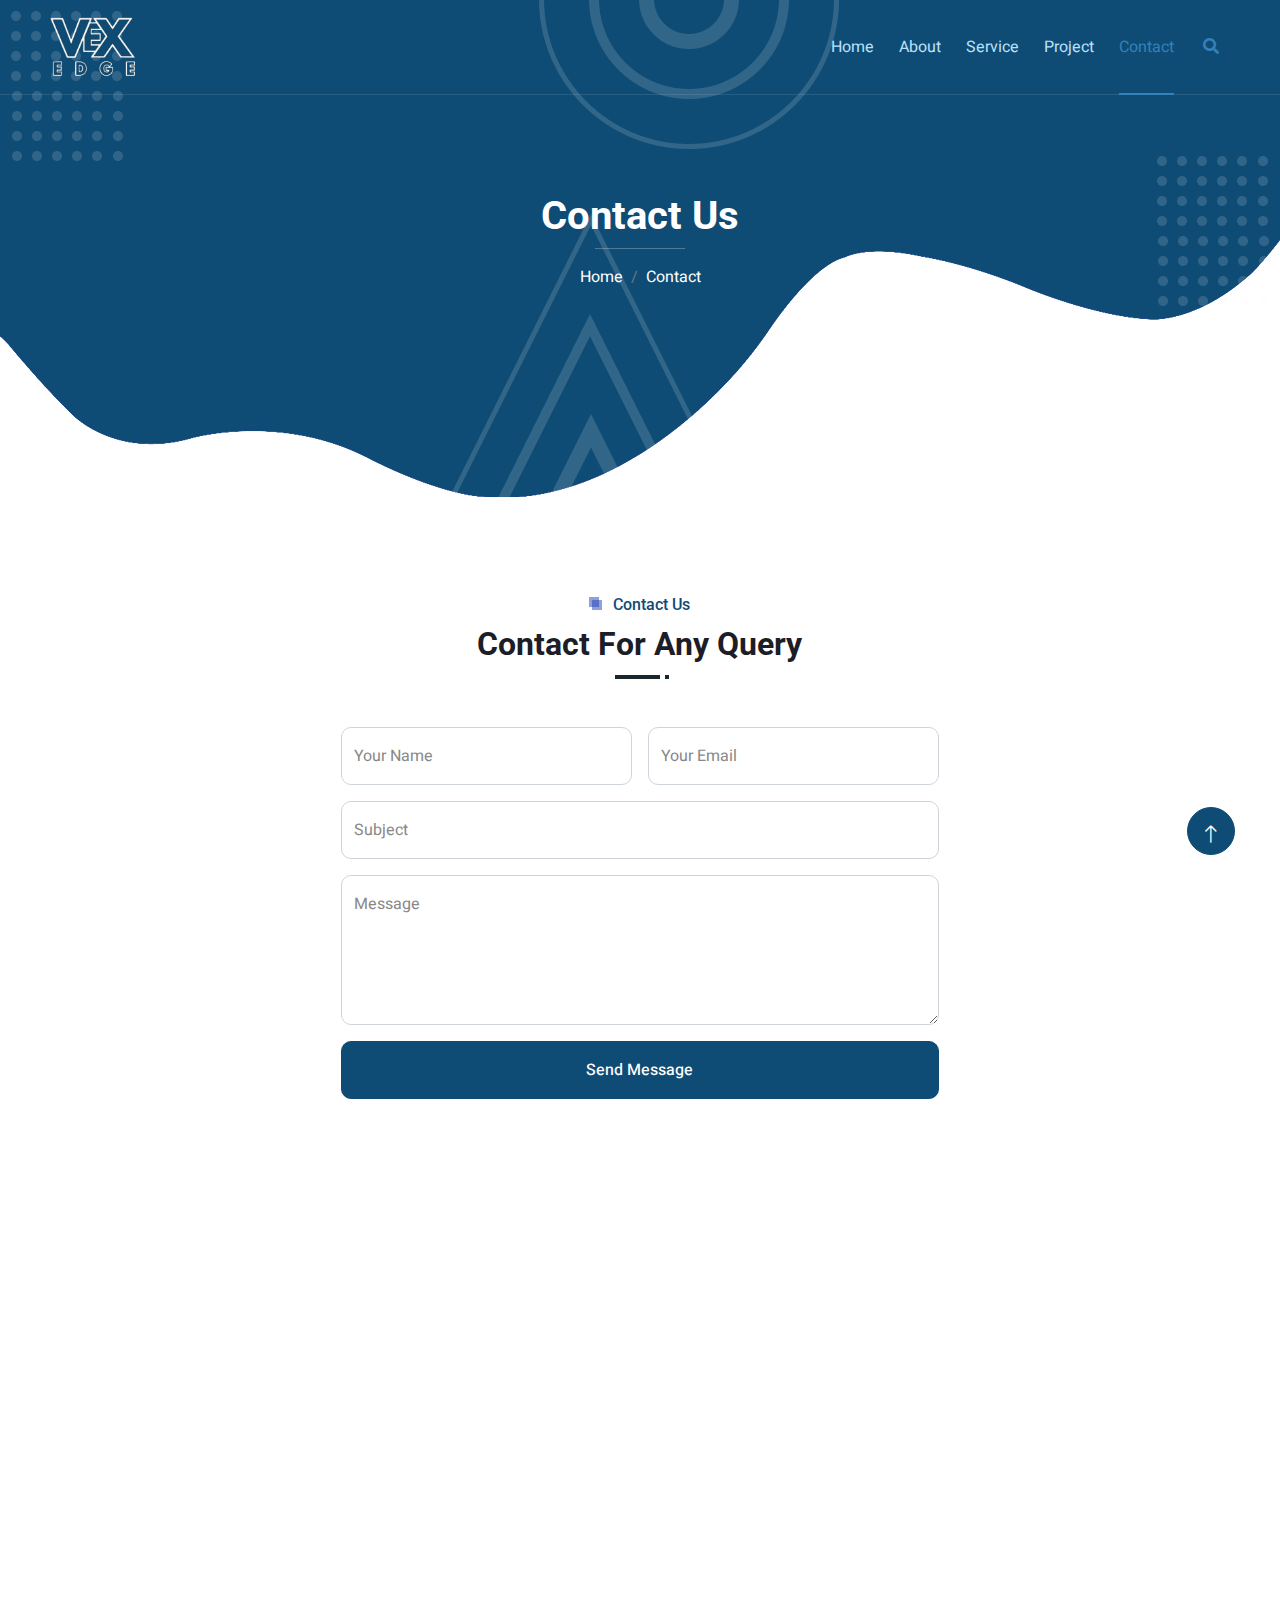
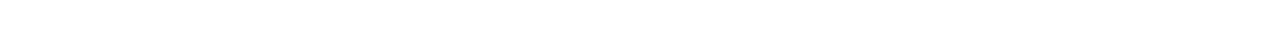
<file: contact.html>
<!DOCTYPE html>
<html lang="en">

<head>
    <meta charset="utf-8">
    <title>Contact Us - VexEdgeAds</title>
    <meta content="width=device-width, initial-scale=1.0" name="viewport">
    <meta content="" name="keywords">
    <meta content="" name="description">

    <!-- Favicon -->
    <link href="img/favicon.ico" rel="icon">

    <!-- Google Web Fonts -->
    <link rel="preconnect" href="https://fonts.googleapis.com">
    <link rel="preconnect" href="https://fonts.gstatic.com" crossorigin>
    <link href="https://fonts.googleapis.com/css2?family=Heebo:wght@400;500&family=Roboto:wght@400;500;700&display=swap" rel="stylesheet"> 

    <!-- Icon Font Stylesheet -->
    <link href="https://cdnjs.cloudflare.com/ajax/libs/font-awesome/5.10.0/css/all.min.css" rel="stylesheet">
    <link href="https://cdn.jsdelivr.net/npm/bootstrap-icons@1.4.1/font/bootstrap-icons.css" rel="stylesheet">

    <!-- Libraries Stylesheet -->
    <link href="lib/animate/animate.min.css" rel="stylesheet">
    <link href="lib/owlcarousel/assets/owl.carousel.min.css" rel="stylesheet">
    <link href="lib/lightbox/css/lightbox.min.css" rel="stylesheet">

    <!-- Customized Bootstrap Stylesheet -->
    <link href="css/bootstrap.min.css" rel="stylesheet">

    <!-- Template Stylesheet -->
    <link href="css/style.css" rel="stylesheet">
</head>

<body>
    <div class="container-xxl bg-white p-0">
        <!-- Spinner Start -->
        <div id="spinner" class="show bg-white position-fixed translate-middle w-100 vh-100 top-50 start-50 d-flex align-items-center justify-content-center">
            <div class="spinner-grow text-primary" style="width: 3rem; height: 3rem;" role="status">
                <span class="sr-only">Loading...</span>
            </div>
        </div>
        <!-- Spinner End -->


        <!-- Navbar & Hero Start -->
        <div class="container-xxl position-relative p-0">
            <nav class="navbar navbar-expand-lg navbar-light px-4 px-lg-5 py-3 py-lg-0">
                <a href="" class="navbar-brand p-0">
                    <!--    <h1 class="m-0"><i class="fa fa- me-2"></i>VEX<span class="fs-5">EDGE</span></h1> -->
                       <img src="img/logo.png" alt="Logo">
                    </a>
                <button class="navbar-toggler" type="button" data-bs-toggle="collapse" data-bs-target="#navbarCollapse">
                    <span class="fa fa-bars"></span>
                </button>
                <div class="collapse navbar-collapse" id="navbarCollapse">
                    <div class="navbar-nav ms-auto py-0">
                        <a href="index.html" class="nav-item nav-link">Home</a>
                        <a href="about.html" class="nav-item nav-link">About</a>
                        <a href="service.html" class="nav-item nav-link">Service</a>
                        <a href="project.html" class="nav-item nav-link">Project</a>
                        
                        <a href="contact.html" class="nav-item nav-link active">Contact</a>
                    </div>
                    <butaton type="button" class="btn text-secondary ms-3" data-bs-toggle="modal" data-bs-target="#searchModal"><i class="fa fa-search"></i></butaton>
                  <!--  <a href="" class="btn btn-secondary text-light rounded-pill py-2 px-4 ms-3">Pro Version</a> -->
                </div>
            </nav>

            <div class="container-xxl py-5 bg-primary hero-header mb-5">
                <div class="container my-5 py-5 px-lg-5">
                    <div class="row g-5 py-5">
                        <div class="col-12 text-center">
                            <h1 class="text-white animated zoomIn">Contact Us</h1>
                            <hr class="bg-white mx-auto mt-0" style="width: 90px;">
                            <nav aria-label="breadcrumb">
                                <ol class="breadcrumb justify-content-center">
                                    <li class="breadcrumb-item"><a class="text-white" href="#">Home</a></li>
                                    <li class="breadcrumb-item text-white active" aria-current="page">Contact</li>
                                </ol>
                            </nav>
                        </div>
                    </div>
                </div>
            </div>
        </div>
        <!-- Navbar & Hero End -->


        <!-- Full Screen Search Start -->
        <div class="modal fade" id="searchModal" tabindex="-1">
            <div class="modal-dialog modal-fullscreen">
                <div class="modal-content" style="background: rgba(29, 29, 39, 0.7);">
                    <div class="modal-header border-0">
                        <button type="button" class="btn bg-white btn-close" data-bs-dismiss="modal" aria-label="Close"></button>
                    </div>
                    <div class="modal-body d-flex align-items-center justify-content-center">
                        <div class="input-group" style="max-width: 600px;">
                            <input type="text" class="form-control bg-transparent border-light p-3" placeholder="Type search keyword">
                            <button class="btn btn-light px-4"><i class="bi bi-search"></i></button>
                        </div>
                    </div>
                </div>
            </div>
        </div>
        <!-- Full Screen Search End -->


        <!-- Contact Start -->
        <div class="container-xxl py-5">
            <div class="container px-lg-5">
                <div class="row justify-content-center">
                    <div class="col-lg-7">
                        <div class="section-title position-relative text-center mb-5 pb-2 wow fadeInUp" data-wow-delay="0.1s">
                            <h6 class="position-relative d-inline text-primary ps-4">Contact Us</h6>
                            <h2 class="mt-2">Contact For Any Query</h2>
                        </div>
                        <div class="wow fadeInUp" data-wow-delay="0.3s">
                            <form action="https://api.web3forms.com/submit" method="POST">
                                <input type="hidden" name="access_key" value="6b4f96fc-bcfb-4199-82f5-70f3752554e1">
                                <div class="row g-3">
                                    <div class="col-md-6">
                                        <div class="form-floating">
                                            <input type="text" class="form-control" id="name" placeholder="Your Name">
                                            <label for="name">Your Name</label>
                                        </div>
                                    </div>
                                    <div class="col-md-6">
                                        <div class="form-floating">
                                            <input type="email" name="email" class="form-control" id="email" placeholder="Your Email">
                                            <label for="email">Your Email</label>
                                        </div>
                                    </div>
                                    <div class="col-12">
                                        <div class="form-floating">
                                            <input type="text" name="subject" class="form-control" id="subject" placeholder="Subject">
                                            <label for="subject">Subject</label>
                                        </div>
                                    </div>
                                    <div class="col-12">
                                        <div class="form-floating">
                                            <textarea name="message" class="form-control" placeholder="Leave a message here" id="message" style="height: 150px"></textarea>
                                            <label for="message">Message</label>
                                        </div>
                                    </div>
                                    <div class="col-12">
                                        <button class="btn btn-primary w-100 py-3" type="submit">Send Message</button>
                                    </div>
                                </div>
                            </form>
                        </div>
                    </div>
                </div>
            </div>
        </div>
        <!-- Contact End -->
        

        <!-- Footer Start -->
        <div class="container-fluid bg-primary text-light footer mt-5 pt-5 wow fadeIn" data-wow-delay="0.1s">
            <div class="container py-5 px-lg-5">
                <div class="row g-5">
                    <div class="col-md-6 col-lg-3">
                        <h5 class="text-white mb-4">Get In Touch</h5>
                        <p><i class="fa fa-map-marker-alt me-3"></i>Casper, Wyoming, USA</p>
                        <p><i class="fa fa-phone-alt me-3"></i>+1 3074417925</p>
                        <p><i class="fa fa-envelope me-3"></i><a href="mailto:admin@vexedgead.com">admin@vexedgead.com</a></p>
                        <div class="d-flex pt-2">
                            <a class="btn btn-outline-light btn-social" href=""><i class="fab fa-twitter"></i></a>
                            <a class="btn btn-outline-light btn-social" href=""><i class="fab fa-facebook-f"></i></a>
                            <a class="btn btn-outline-light btn-social" href=""><i class="fab fa-youtube"></i></a>
                            <a class="btn btn-outline-light btn-social" href="https://www.instagram.com/vexedge.llc"><i class="fab fa-instagram"></i></a>
                            <a class="btn btn-outline-light btn-social" href=""><i class="fab fa-linkedin-in"></i></a>
                        </div>
                    </div>
                    <div class="col-md-6 col-lg-3">
                        <h5 class="text-white mb-4">Popular Link</h5>
                        <a class="btn btn-link" href="about.html">About Us</a>
                        <a class="btn btn-link" href="contact.html">Contact Us</a>
                        <a class="btn btn-link" href="service.html">Services</a>
                        <a class="btn btn-link" href="">Privacy Policy</a>
                        <a class="btn btn-link" href="">Terms & Condition</a>
                    </div>
                    <div class="col-md-6 col-lg-3">
                        <h5 class="text-white mb-4">Project Gallery</h5>
                        <div class="row g-2">
                            <div class="col-4">
                                <img class="img-fluid" src="img/portfolio-1.jpg" alt="Image">
                            </div>
                            <div class="col-4">
                                <img class="img-fluid" src="img/portfolio-2.jpg" alt="Image">
                            </div>
                            <div class="col-4">
                                <img class="img-fluid" src="img/portfolio-3.jpg" alt="Image">
                            </div>
                            <div class="col-4">
                                <img class="img-fluid" src="img/portfolio-4.jpg" alt="Image">
                            </div>
                            <div class="col-4">
                                <img class="img-fluid" src="img/portfolio-5.jpg" alt="Image">
                            </div>
                            <div class="col-4">
                                <img class="img-fluid" src="img/portfolio-6.jpg" alt="Image">
                            </div>
                        </div>
                    </div>
                    <div class="col-md-6 col-lg-3">
                        <h5 class="text-white mb-4">Stay Connected with Inside Vex Edge</h5>
                        <p>Stay up-to-date with the latest in digital marketing strategies, business growth tips, and exclusive offers. Join our newsletter for insider insights delivered straight to your inbox.</p>
                        <div class="position-relative w-100 mt-3">
                        <!--    <input class="form-control border-0 rounded-pill w-100 ps-4 pe-5" type="text" placeholder="Your Email" style="height: 48px;">
                            <button type="button" class="btn shadow-none position-absolute top-0 end-0 mt-1 me-2"><i class="fa fa-paper-plane text-primary fs-4"></i></button>-->
                        </div>
                    </div>
                </div>
            </div>
            <div class="container px-lg-5">
                <div class="copyright">
                    <div class="row">
                        <div class="col-md-6 text-center text-md-start mb-3 mb-md-0">
                            &copy; <a class="border-bottom" href="#">VexEdge Ads</a>, All Right Reserved. 
							
                        </div>
                      <!--  <div class="col-md-6 text-center text-md-end">
                            <div class="footer-menu">
                                <a href="">Home</a>
                                <a href="">Cookies</a>
                                <a href="">Help</a>
                                <a href="">FAQs</a>
                            </div>
                        </div>-->
                    </div>
                </div>
            </div>
        </div>
        <!-- Footer End -->


        <!-- Back to Top -->
        <a href="#" class="btn btn-lg btn-primary btn-lg-square back-to-top pt-2"><i class="bi bi-arrow-up"></i></a>
    </div>

    <!-- JavaScript Libraries -->
    <script src="https://code.jquery.com/jquery-3.4.1.min.js"></script>
    <script src="https://cdn.jsdelivr.net/npm/bootstrap@5.0.0/dist/js/bootstrap.bundle.min.js"></script>
    <script src="lib/wow/wow.min.js"></script>
    <script src="lib/easing/easing.min.js"></script>
    <script src="lib/waypoints/waypoints.min.js"></script>
    <script src="lib/owlcarousel/owl.carousel.min.js"></script>
    <script src="lib/isotope/isotope.pkgd.min.js"></script>
    <script src="lib/lightbox/js/lightbox.min.js"></script>

    <!-- Template Javascript -->
    <script src="js/main.js"></script>
</body>

</html>
</file>
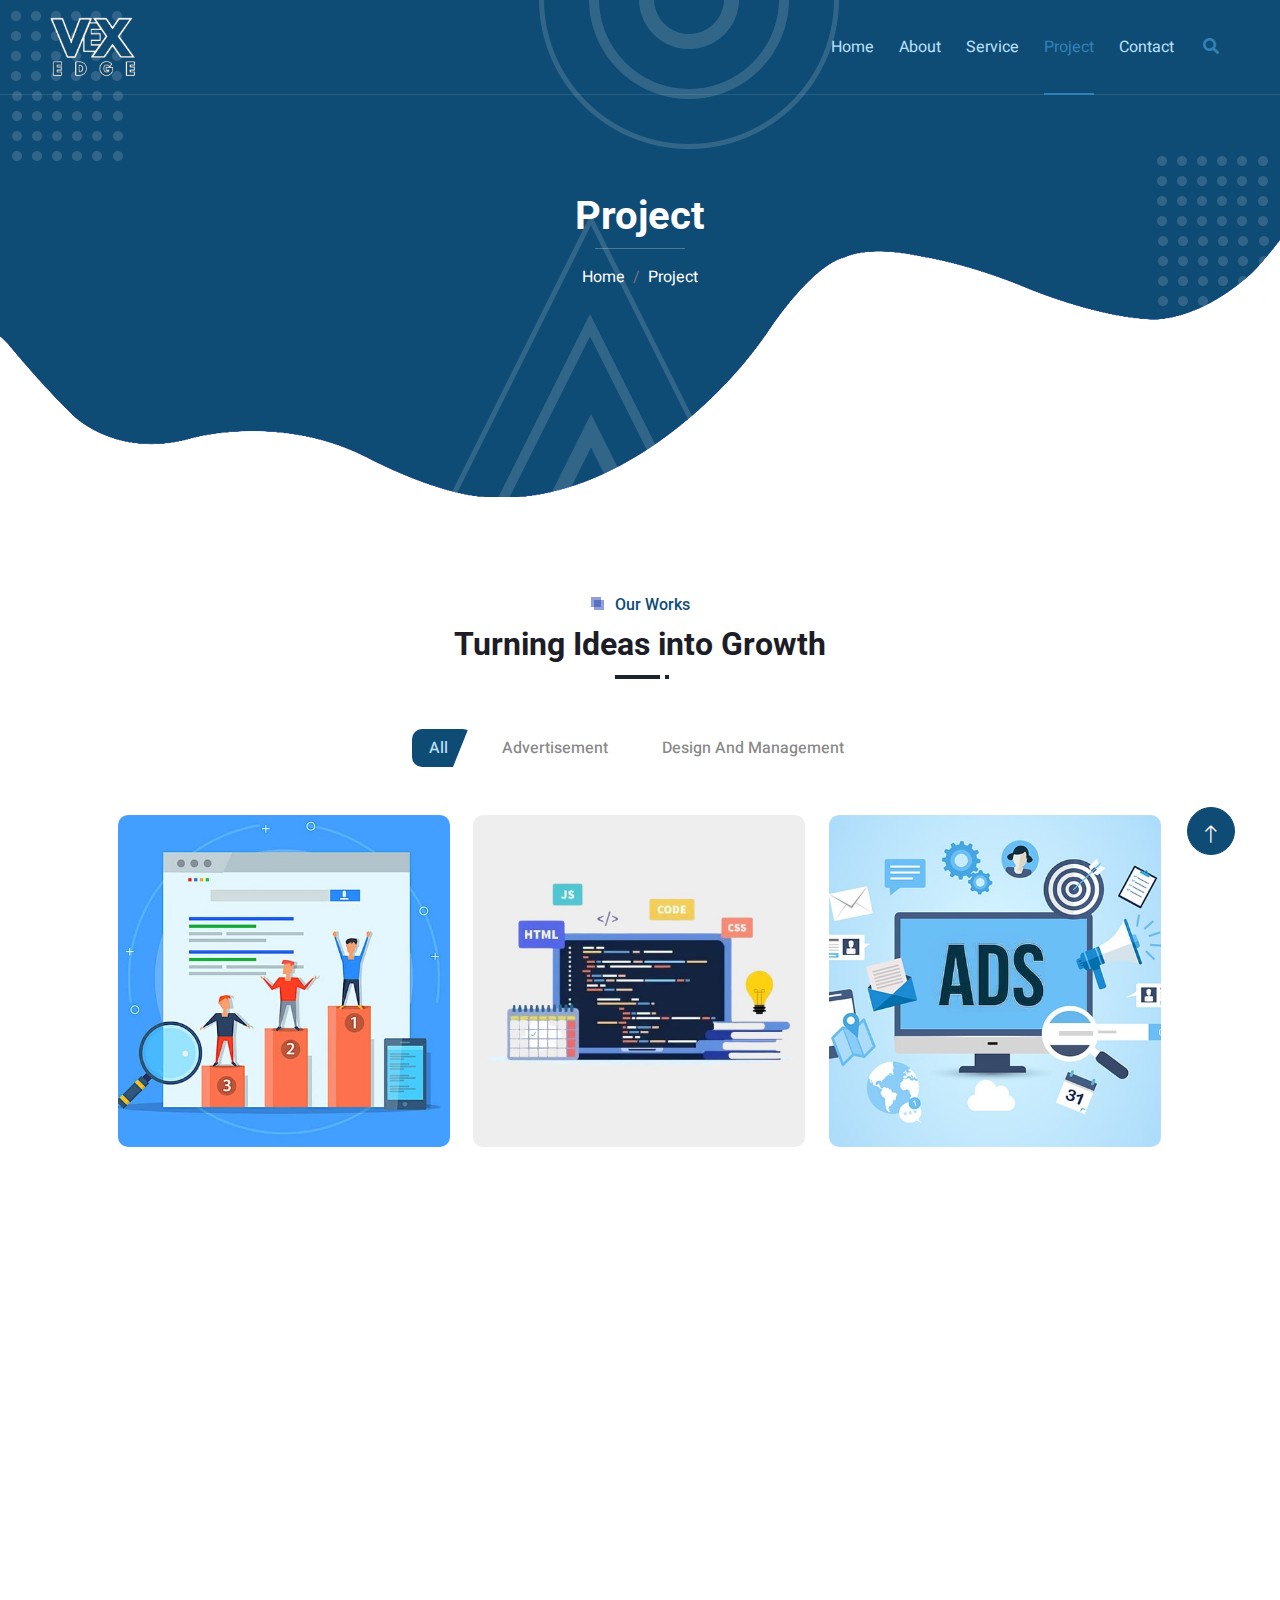
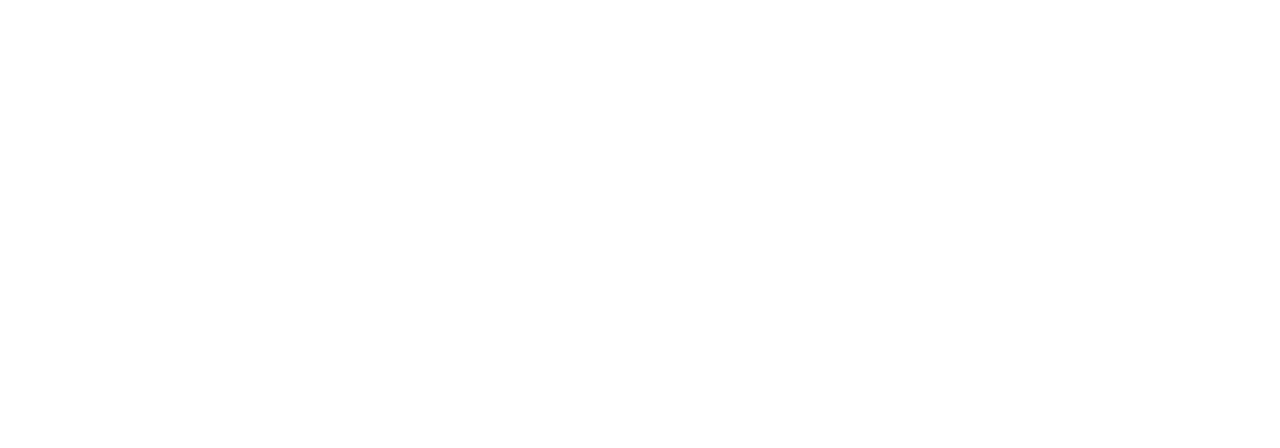
<file: project.html>
<!DOCTYPE html>
<html lang="en">

<head>
    <meta charset="utf-8">
    <title>Projects - VexEdgeAds</title>
    <meta content="width=device-width, initial-scale=1.0" name="viewport">
    <meta content="" name="keywords">
    <meta content="" name="description">

    <!-- Favicon -->
    <link href="img/favicon.ico" rel="icon">

    <!-- Google Web Fonts -->
    <link rel="preconnect" href="https://fonts.googleapis.com">
    <link rel="preconnect" href="https://fonts.gstatic.com" crossorigin>
    <link href="https://fonts.googleapis.com/css2?family=Heebo:wght@400;500&family=Roboto:wght@400;500;700&display=swap" rel="stylesheet"> 

    <!-- Icon Font Stylesheet -->
    <link href="https://cdnjs.cloudflare.com/ajax/libs/font-awesome/5.10.0/css/all.min.css" rel="stylesheet">
    <link href="https://cdn.jsdelivr.net/npm/bootstrap-icons@1.4.1/font/bootstrap-icons.css" rel="stylesheet">

    <!-- Libraries Stylesheet -->
    <link href="lib/animate/animate.min.css" rel="stylesheet">
    <link href="lib/owlcarousel/assets/owl.carousel.min.css" rel="stylesheet">
    <link href="lib/lightbox/css/lightbox.min.css" rel="stylesheet">

    <!-- Customized Bootstrap Stylesheet -->
    <link href="css/bootstrap.min.css" rel="stylesheet">

    <!-- Template Stylesheet -->
    <link href="css/style.css" rel="stylesheet">
</head>

<body>
    <div class="container-xxl bg-white p-0">
        <!-- Spinner Start -->
        <div id="spinner" class="show bg-white position-fixed translate-middle w-100 vh-100 top-50 start-50 d-flex align-items-center justify-content-center">
            <div class="spinner-grow text-primary" style="width: 3rem; height: 3rem;" role="status">
                <span class="sr-only">Loading...</span>
            </div>
        </div>
        <!-- Spinner End -->


        <!-- Navbar & Hero Start -->
        <div class="container-xxl position-relative p-0">
            <nav class="navbar navbar-expand-lg navbar-light px-4 px-lg-5 py-3 py-lg-0">
                <a href="" class="navbar-brand p-0">
                    <!--    <h1 class="m-0"><i class="fa fa- me-2"></i>VEX<span class="fs-5">EDGE</span></h1> -->
                       <img src="img/logo.png" alt="Logo">
                    </a>
                <button class="navbar-toggler" type="button" data-bs-toggle="collapse" data-bs-target="#navbarCollapse">
                    <span class="fa fa-bars"></span>
                </button>
                <div class="collapse navbar-collapse" id="navbarCollapse">
                    <div class="navbar-nav ms-auto py-0">
                        <a href="index.html" class="nav-item nav-link">Home</a>
                        <a href="about.html" class="nav-item nav-link">About</a>
                        <a href="service.html" class="nav-item nav-link">Service</a>
                        <a href="project.html" class="nav-item nav-link active">Project</a>
                        
                        <a href="contact.html" class="nav-item nav-link">Contact</a>
                    </div>
                    <butaton type="button" class="btn text-secondary ms-3" data-bs-toggle="modal" data-bs-target="#searchModal"><i class="fa fa-search"></i></butaton>
                   <!--  <a href="" class="btn btn-secondary text-light rounded-pill py-2 px-4 ms-3">Pro Version</a> -->
                </div>
            </nav>

            <div class="container-xxl py-5 bg-primary hero-header mb-5">
                <div class="container my-5 py-5 px-lg-5">
                    <div class="row g-5 py-5">
                        <div class="col-12 text-center">
                            <h1 class="text-white animated zoomIn">Project</h1>
                            <hr class="bg-white mx-auto mt-0" style="width: 90px;">
                            <nav aria-label="breadcrumb">
                                <ol class="breadcrumb justify-content-center">
                                    <li class="breadcrumb-item"><a class="text-white" href="#">Home</a></li>
                                    <li class="breadcrumb-item text-white active" aria-current="page">Project</li>
                                </ol>
                            </nav>
                        </div>
                    </div>
                </div>
            </div>
        </div>
        <!-- Navbar & Hero End -->


        <!-- Full Screen Search Start -->
        <div class="modal fade" id="searchModal" tabindex="-1">
            <div class="modal-dialog modal-fullscreen">
                <div class="modal-content" style="background: rgba(29, 29, 39, 0.7);">
                    <div class="modal-header border-0">
                        <button type="button" class="btn bg-white btn-close" data-bs-dismiss="modal" aria-label="Close"></button>
                    </div>
                    <div class="modal-body d-flex align-items-center justify-content-center">
                        <div class="input-group" style="max-width: 600px;">
                            <input type="text" class="form-control bg-transparent border-light p-3" placeholder="Type search keyword">
                            <button class="btn btn-light px-4"><i class="bi bi-search"></i></button>
                        </div>
                    </div>
                </div>
            </div>
        </div>
        <!-- Full Screen Search End -->


        <!-- Portfolio Start -->
        <div class="container-xxl py-5">
            <div class="container px-lg-5">
                <div class="section-title position-relative text-center mb-5 pb-2 wow fadeInUp" data-wow-delay="0.1s">
                    <h6 class="position-relative d-inline text-primary ps-4">Our Works</h6>
                    <h2 class="mt-2">Turning Ideas into Growth</h2>
                </div>
                <div class="row mt-n2 wow fadeInUp" data-wow-delay="0.1s">
                    <div class="col-12 text-center">
                        <ul class="list-inline mb-5" id="portfolio-flters">
                            <li class="btn px-3 pe-4 active" data-filter="*">All</li>
                            <li class="btn px-3 pe-4" data-filter=".first">Advertisement</li>
                            <li class="btn px-3 pe-4" data-filter=".second">Design And Management</li>
                        </ul>
                    </div>
                </div>
                <div class="row g-4 portfolio-container">
                    <div class="col-lg-4 col-md-6 portfolio-item first wow zoomIn" data-wow-delay="0.1s">
                        <div class="position-relative rounded overflow-hidden">
                            <img class="img-fluid w-100" src="img/portfolio-1.jpg" alt="">
                            <div class="portfolio-overlay">
                                <a class="btn btn-light" href="img/portfolio-1.jpg" data-lightbox="portfolio"><i class="fa fa-plus fa-2x text-primary"></i></a>
                                <div class="mt-auto">
                                    <small class="text-white"><i class="fa fa-folder me-2"></i>Boosting Organic Traffic for an E-Commerce Brand</small>
                                    <a class="h5 d-block text-white mt-1 mb-0" href=""> ✔ SEO Growth
                                        <br><br>
                                        Boosted an e-commerce brand's organic traffic by 250% with keyword optimization and link-building.</a>
                                </div>
                            </div>
                        </div>
                    </div>
                    <div class="col-lg-4 col-md-6 portfolio-item second wow zoomIn" data-wow-delay="0.3s">
                        <div class="position-relative rounded overflow-hidden">
                            <img class="img-fluid w-100" src="img/portfolio-2.jpg" alt="">
                            <div class="portfolio-overlay">
                                <a class="btn btn-light" href="img/portfolio-2.jpg" data-lightbox="portfolio"><i class="fa fa-plus fa-2x text-primary"></i></a>
                                <div class="mt-auto">
                                    <small class="text-white"><i class="fa fa-folder me-2"></i>Modern Website Redesign for a Startup</small>
                                    <a class="h5 d-block text-white mt-1 mb-0" href="">✔ Website Design Excellence
                                        <br><br>
                                       We transformed a startup's outdated website into a sleek, high-performance platform. With faster load times, an intuitive user experience, and mobile optimization, the site’s bounce rate dropped by 45%, and engagement surged by 60%.
                                    </a>
                                </div>
                            </div>
                        </div>
                    </div>
                    <div class="col-lg-4 col-md-6 portfolio-item first wow zoomIn" data-wow-delay="0.6s">
                        <div class="position-relative rounded overflow-hidden">
                            <img class="img-fluid w-100" src="img/portfolio-3.jpg" alt="">
                            <div class="portfolio-overlay">
                                <a class="btn btn-light" href="img/portfolio-3.jpg" data-lightbox="portfolio"><i class="fa fa-plus fa-2x text-primary"></i></a>
                                <div class="mt-auto">
                                    <small class="text-white"><i class="fa fa-folder me-2"></i>Scaling an Online Store with Google Ads</small>
                                    <a class="h5 d-block text-white mt-1 mb-0" href="">✔ Google Ads Performance
                                        <br><br>
                                        Scaled a Shopify store's revenue 3X with data-driven ad strategies, increasing ROAS from 2.5 to 6.0.   
                                    </a>
                                </div>
                            </div>
                        </div>
                    </div>
                    <div class="col-lg-4 col-md-6 portfolio-item second wow zoomIn" data-wow-delay="0.1s">
                        <div class="position-relative rounded overflow-hidden">
                            <img class="img-fluid w-100" src="img/portfolio-4.jpg" alt="">
                            <div class="portfolio-overlay">
                                <a class="btn btn-light" href="img/portfolio-4.jpg" data-lightbox="portfolio"><i class="fa fa-plus fa-2x text-primary"></i></a>
                                <div class="mt-auto">
                                    <small class="text-white"><i class="fa fa-folder me-2"></i>Winning Ad Campaign Strategies</small>
                                    <a class="h5 d-block text-white mt-1 mb-0" href="">✔ Maximize Ad Performance
                                        <br><br>
                                        Ad Campaign Management ensures your ad spend works smarter, not harder. By optimizing targeting, ad creatives, and budget allocation, we drive higher ROAS, lower costs, and increased conversions.
                                    </a>
                                </div>
                            </div>
                        </div>
                    </div>
                    <div class="col-lg-4 col-md-6 portfolio-item first wow zoomIn" data-wow-delay="0.3s">
                        <div class="position-relative rounded overflow-hidden">
                            <img class="img-fluid w-100" src="img/portfolio-5.jpg" alt="">
                            <div class="portfolio-overlay">
                                <a class="btn btn-light" href="img/portfolio-5.jpg" data-lightbox="portfolio"><i class="fa fa-plus fa-2x text-primary"></i></a>
                                <div class="mt-auto">
                                    <small class="text-white"><i class="fa fa-folder me-2"></i>Scaling any brands with Meta Ads</small>
                                    <a class="h5 d-block text-white mt-1 mb-0" href="">✔ Meta Ads Scaling
                                        <br><br>Drove a 4.2X ROAS for a fashion brand by optimizing Facebook and Instagram ad campaigns.
                                    </a>
                                </div>
                            </div>
                        </div>
                    </div>
                    <div class="col-lg-4 col-md-6 portfolio-item second wow zoomIn" data-wow-delay="0.6s">
                        <div class="position-relative rounded overflow-hidden">
                            <img class="img-fluid w-100" src="img/portfolio-6.jpg" alt="">
                            <div class="portfolio-overlay">
                                <a class="btn btn-light" href="img/portfolio-6.jpg" data-lightbox="portfolio"><i class="fa fa-plus fa-2x text-primary"></i></a>
                                <div class="mt-auto">
                                    <small class="text-white"><i class="fa fa-folder me-2"></i>Building Brand Presence on Social Media</small>
                                    <a class="h5 d-block text-white mt-1 mb-0" href="">✔ Social Media Growth
                                        <br><br>
                                        Increased a brand's followers by 120% in 3 months, tripling engagement rates through interactive content.
                                    </a>
                                </div>
                            </div>
                        </div>
                    </div>
                </div>
            </div>
        </div>
        <!-- Portfolio End -->
        

        <!-- Footer Start -->
        <div class="container-fluid bg-primary text-light footer mt-5 pt-5 wow fadeIn" data-wow-delay="0.1s">
            <div class="container py-5 px-lg-5">
                <div class="row g-5">
                    <div class="col-md-6 col-lg-3">
                        <h5 class="text-white mb-4">Get In Touch</h5>
                        <p><i class="fa fa-map-marker-alt me-3"></i>Casper, Wyoming, USA</p>
                        <p><i class="fa fa-phone-alt me-3"></i>+1 3074417925</p>
                        <p><i class="fa fa-envelope me-3"></i><a href="mailto:admin@vexedgead.com">admin@vexedgead.com</a></p>
                        <div class="d-flex pt-2">
                            <a class="btn btn-outline-light btn-social" href=""><i class="fab fa-twitter"></i></a>
                            <a class="btn btn-outline-light btn-social" href=""><i class="fab fa-facebook-f"></i></a>
                            <a class="btn btn-outline-light btn-social" href=""><i class="fab fa-youtube"></i></a>
                            <a class="btn btn-outline-light btn-social" href="https://www.instagram.com/vexedge.llc"><i class="fab fa-instagram"></i></a>
                            <a class="btn btn-outline-light btn-social" href=""><i class="fab fa-linkedin-in"></i></a>
                        </div>
                    </div>
                    <div class="col-md-6 col-lg-3">
                        <h5 class="text-white mb-4">Popular Link</h5>
                        <a class="btn btn-link" href="about.html">About Us</a>
                        <a class="btn btn-link" href="contact.html">Contact Us</a>
                        <a class="btn btn-link" href="service.html">Services</a>
                        <a class="btn btn-link" href="">Privacy Policy</a>
                        <a class="btn btn-link" href="">Terms & Condition</a>
                    </div>
                    <div class="col-md-6 col-lg-3">
                        <h5 class="text-white mb-4">Project Gallery</h5>
                        <div class="row g-2">
                            <div class="col-4">
                                <img class="img-fluid" src="img/portfolio-1.jpg" alt="Image">
                            </div>
                            <div class="col-4">
                                <img class="img-fluid" src="img/portfolio-2.jpg" alt="Image">
                            </div>
                            <div class="col-4">
                                <img class="img-fluid" src="img/portfolio-3.jpg" alt="Image">
                            </div>
                            <div class="col-4">
                                <img class="img-fluid" src="img/portfolio-4.jpg" alt="Image">
                            </div>
                            <div class="col-4">
                                <img class="img-fluid" src="img/portfolio-5.jpg" alt="Image">
                            </div>
                            <div class="col-4">
                                <img class="img-fluid" src="img/portfolio-6.jpg" alt="Image">
                            </div>
                        </div>
                    </div>
                    <div class="col-md-6 col-lg-3">
                        <h5 class="text-white mb-4">Stay Connected with Inside Vex Edge</h5>
                        <p>Stay up-to-date with the latest in digital marketing strategies, business growth tips, and exclusive offers. Join our newsletter for insider insights delivered straight to your inbox.</p>
                        <div class="position-relative w-100 mt-3">
                         <!--    <input class="form-control border-0 rounded-pill w-100 ps-4 pe-5" type="text" placeholder="Your Email" style="height: 48px;">
                        <button type="button" class="btn shadow-none position-absolute top-0 end-0 mt-1 me-2"><i class="fa fa-paper-plane text-primary fs-4"></i></button> -->
                        </div>
                    </div>
                </div>
            </div>
            <div class="container px-lg-5">
                <div class="copyright">
                    <div class="row">
                        <div class="col-md-6 text-center text-md-start mb-3 mb-md-0">
                            &copy; <a class="border-bottom" href="#">VexEdge Ads</a>, All Right Reserved. 
							
                        </div>
                      <!--  <div class="col-md-6 text-center text-md-end">
                            <div class="footer-menu">
                                <a href="">Home</a>
                                <a href="">Cookies</a>
                                <a href="">Help</a>
                                <a href="">FAQs</a>
                            </div>
                        </div>-->
                    </div>
                </div>
            </div>
        </div>
        <!-- Footer End -->


        <!-- Back to Top -->
        <a href="#" class="btn btn-lg btn-primary btn-lg-square back-to-top pt-2"><i class="bi bi-arrow-up"></i></a>
    </div>

    <!-- JavaScript Libraries -->
    <script src="https://code.jquery.com/jquery-3.4.1.min.js"></script>
    <script src="https://cdn.jsdelivr.net/npm/bootstrap@5.0.0/dist/js/bootstrap.bundle.min.js"></script>
    <script src="lib/wow/wow.min.js"></script>
    <script src="lib/easing/easing.min.js"></script>
    <script src="lib/waypoints/waypoints.min.js"></script>
    <script src="lib/owlcarousel/owl.carousel.min.js"></script>
    <script src="lib/isotope/isotope.pkgd.min.js"></script>
    <script src="lib/lightbox/js/lightbox.min.js"></script>

    <!-- Template Javascript -->
    <script src="js/main.js"></script>
</body>

</html>
</file>
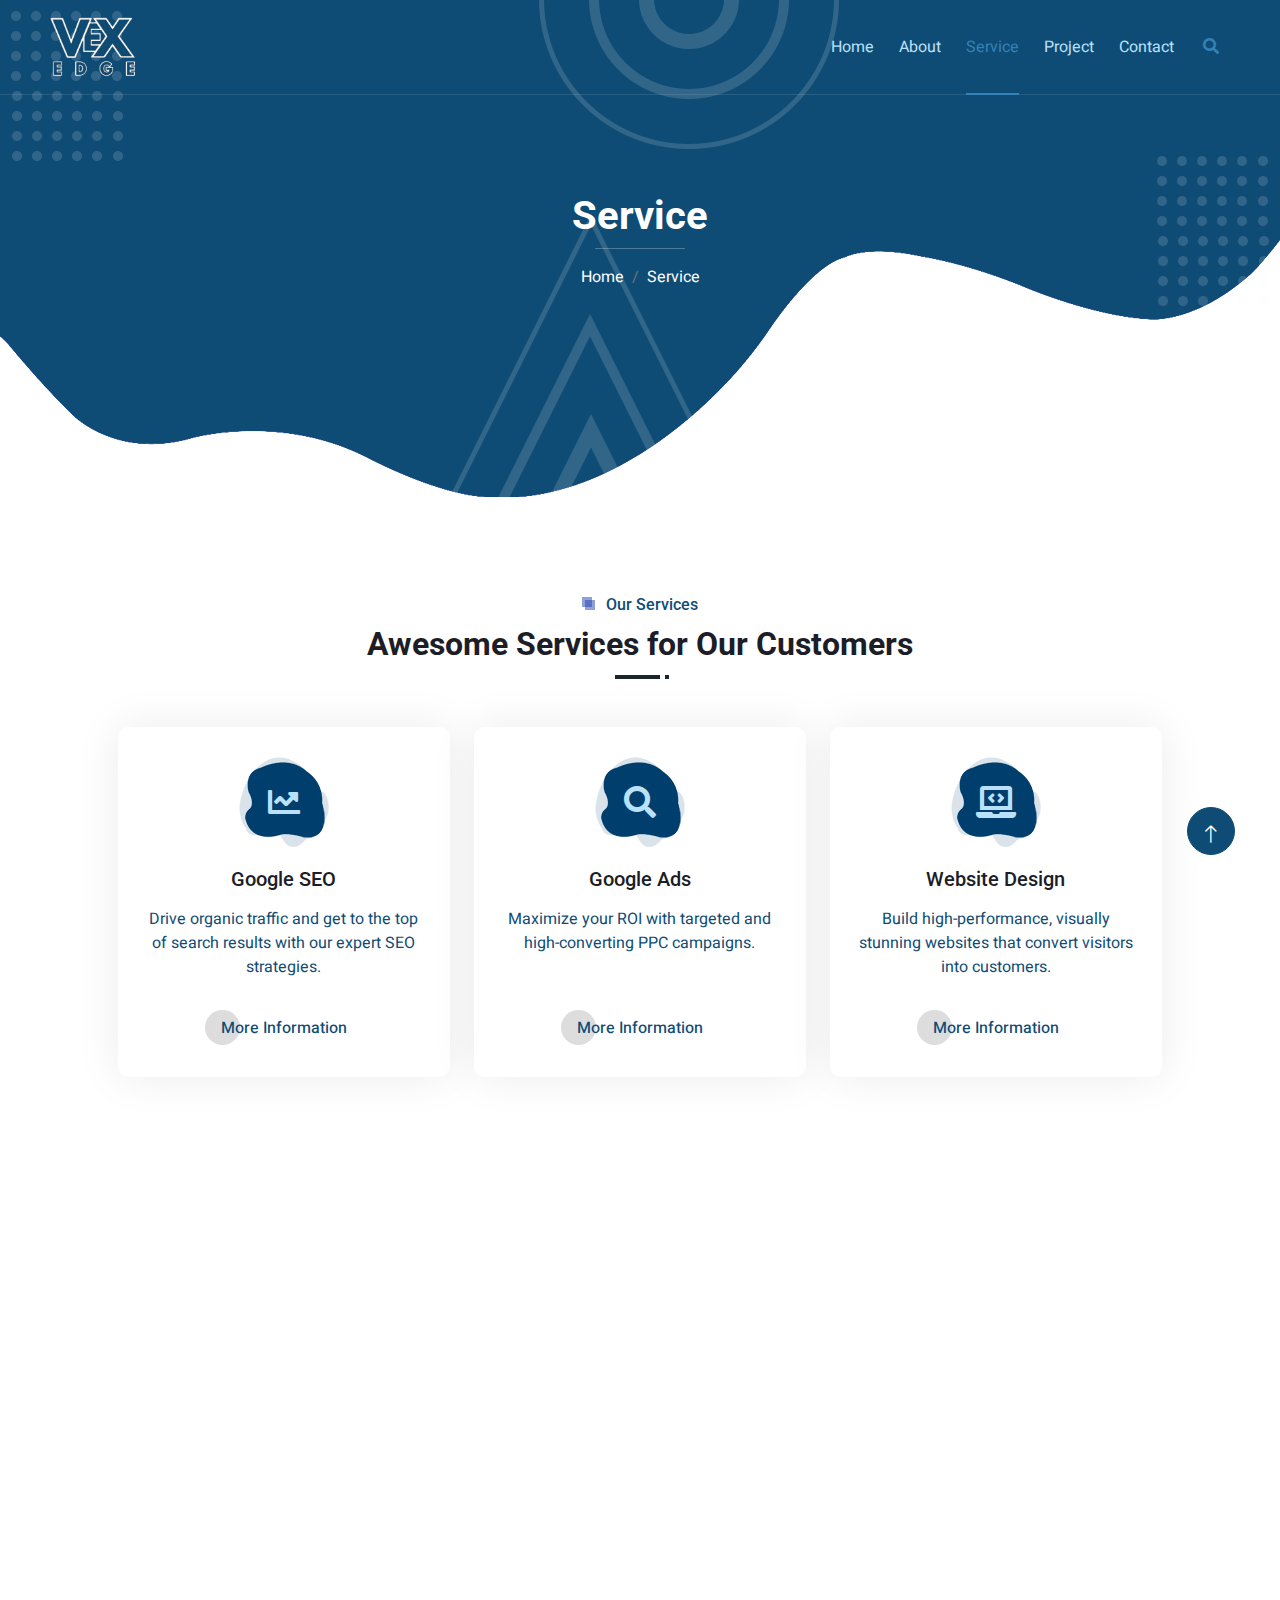
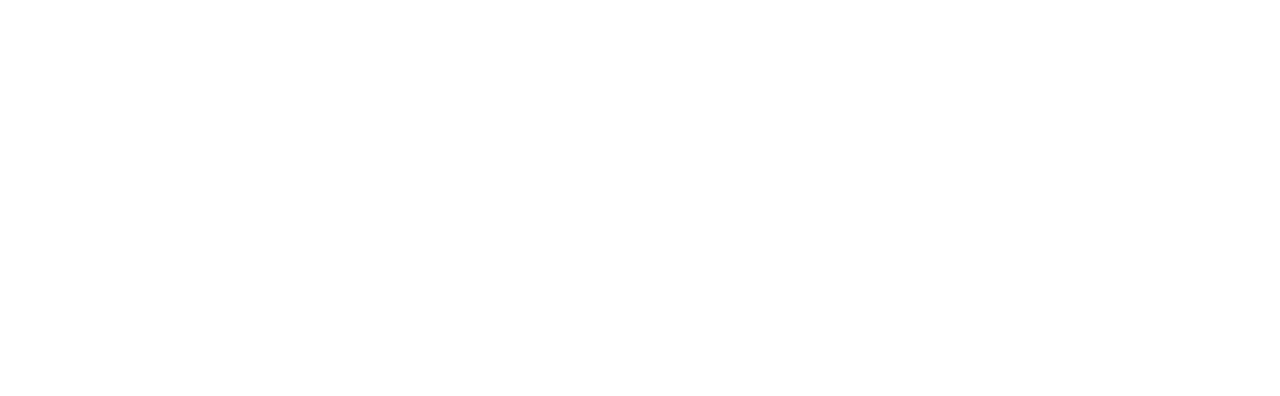
<file: service.html>
<!DOCTYPE html>
<html lang="en">

<head>
    <meta charset="utf-8">
    <title>Services - VexEdgeAds</title>
    <meta content="width=device-width, initial-scale=1.0" name="viewport">
    <meta content="" name="keywords">
    <meta content="" name="description">

    <!-- Favicon -->
    <link href="img/favicon.ico" rel="icon">

    <!-- Google Web Fonts -->
    <link rel="preconnect" href="https://fonts.googleapis.com">
    <link rel="preconnect" href="https://fonts.gstatic.com" crossorigin>
    <link href="https://fonts.googleapis.com/css2?family=Heebo:wght@400;500&family=Roboto:wght@400;500;700&display=swap" rel="stylesheet"> 

    <!-- Icon Font Stylesheet -->
    <link href="https://cdnjs.cloudflare.com/ajax/libs/font-awesome/5.10.0/css/all.min.css" rel="stylesheet">
    <link href="https://cdn.jsdelivr.net/npm/bootstrap-icons@1.4.1/font/bootstrap-icons.css" rel="stylesheet">

    <!-- Libraries Stylesheet -->
    <link href="lib/animate/animate.min.css" rel="stylesheet">
    <link href="lib/owlcarousel/assets/owl.carousel.min.css" rel="stylesheet">
    <link href="lib/lightbox/css/lightbox.min.css" rel="stylesheet">

    <!-- Customized Bootstrap Stylesheet -->
    <link href="css/bootstrap.min.css" rel="stylesheet">

    <!-- Template Stylesheet -->
    <link href="css/style.css" rel="stylesheet">
</head>

<body>
    <div class="container-xxl bg-white p-0">
        <!-- Spinner Start -->
        <div id="spinner" class="show bg-white position-fixed translate-middle w-100 vh-100 top-50 start-50 d-flex align-items-center justify-content-center">
            <div class="spinner-grow text-primary" style="width: 3rem; height: 3rem;" role="status">
                <span class="sr-only">Loading...</span>
            </div>
        </div>
        <!-- Spinner End -->


        <!-- Navbar & Hero Start -->
        <div class="container-xxl position-relative p-0">
            <nav class="navbar navbar-expand-lg navbar-light px-4 px-lg-5 py-3 py-lg-0">
                <a href="" class="navbar-brand p-0">
                    <!--    <h1 class="m-0"><i class="fa fa- me-2"></i>VEX<span class="fs-5">EDGE</span></h1> -->
                       <img src="img/logo.png" alt="Logo">
                    </a>
                <button class="navbar-toggler" type="button" data-bs-toggle="collapse" data-bs-target="#navbarCollapse">
                    <span class="fa fa-bars"></span>
                </button>
                <div class="collapse navbar-collapse" id="navbarCollapse">
                    <div class="navbar-nav ms-auto py-0">
                        <a href="index.html" class="nav-item nav-link">Home</a>
                        <a href="about.html" class="nav-item nav-link">About</a>
                        <a href="service.html" class="nav-item nav-link active">Service</a>
                        <a href="project.html" class="nav-item nav-link">Project</a>
                        
                        <a href="contact.html" class="nav-item nav-link">Contact</a>
                    </div>
                    <butaton type="button" class="btn text-secondary ms-3" data-bs-toggle="modal" data-bs-target="#searchModal"><i class="fa fa-search"></i></butaton>
                 <!--  <a href="" class="btn btn-secondary text-light rounded-pill py-2 px-4 ms-3">Pro Version</a> -->
                </div>
            </nav>

            <div class="container-xxl py-5 bg-primary hero-header mb-5">
                <div class="container my-5 py-5 px-lg-5">
                    <div class="row g-5 py-5">
                        <div class="col-12 text-center">
                            <h1 class="text-white animated zoomIn">Service</h1>
                            <hr class="bg-white mx-auto mt-0" style="width: 90px;">
                            <nav aria-label="breadcrumb">
                                <ol class="breadcrumb justify-content-center">
                                    <li class="breadcrumb-item"><a class="text-white" href="#">Home</a></li>
                                    <li class="breadcrumb-item text-white active" aria-current="page">Service</li>
                                </ol>
                            </nav>
                        </div>
                    </div>
                </div>
            </div>
        </div>
        <!-- Navbar & Hero End -->


        <!-- Full Screen Search Start -->
        <div class="modal fade" id="searchModal" tabindex="-1">
            <div class="modal-dialog modal-fullscreen">
                <div class="modal-content" style="background: rgba(29, 29, 39, 0.7);">
                    <div class="modal-header border-0">
                        <button type="button" class="btn bg-white btn-close" data-bs-dismiss="modal" aria-label="Close"></button>
                    </div>
                    <div class="modal-body d-flex align-items-center justify-content-center">
                        <div class="input-group" style="max-width: 600px;">
                            <input type="text" class="form-control bg-transparent border-light p-3" placeholder="Type search keyword">
                            <button class="btn btn-light px-4"><i class="bi bi-search"></i></button>
                        </div>
                    </div>
                </div>
            </div>
        </div>
        <!-- Full Screen Search End -->


        <!-- Service Start -->
        <div class="container-xxl py-5">
            <div class="container px-lg-5">
                <div class="section-title position-relative text-center mb-5 pb-2 wow fadeInUp" data-wow-delay="0.1s">
                    <h6 class="position-relative d-inline text-primary ps-4">Our Services</h6>
                    <h2 class="mt-2">Awesome Services for Our Customers</h2>
                </div>
                <div class="row g-4">
                    <div class="col-lg-4 col-md-6 wow zoomIn" data-wow-delay="0.1s">
                        <div class="service-item d-flex flex-column justify-content-center text-center rounded">
                            <div class="service-icon flex-shrink-0">
                                <i class="fas fa-chart-line fa-2x"></i>
                            </div>
                            <h5 class="mb-3">Google SEO</h5>
                            <p>Drive organic traffic and get to the top of search results with our expert SEO strategies.</p>
                            <a class="btn px-3 mt-auto mx-auto" href="contact.html">More Information</a>
                        </div>
                    </div>
                    <div class="col-lg-4 col-md-6 wow zoomIn" data-wow-delay="0.3s">
                        <div class="service-item d-flex flex-column justify-content-center text-center rounded">
                            <div class="service-icon flex-shrink-0">
                                <i class="fas fa-search fa-2x"></i>
                            </div>
                            <h5 class="mb-3">Google Ads</h5>
                            <p>Maximize your ROI with targeted and high-converting PPC campaigns.</p>
                            <a class="btn px-3 mt-auto mx-auto" href="contact.html">More Information</a>
                        </div>
                    </div>
                    <div class="col-lg-4 col-md-6 wow zoomIn" data-wow-delay="0.6s">
                        <div class="service-item d-flex flex-column justify-content-center text-center rounded">
                            <div class="service-icon flex-shrink-0">
                                <i class="fas fa-laptop-code fa-2x"></i>
                            </div>
                            <h5 class="mb-3">Website Design</h5>
                            <p>Build high-performance, visually stunning websites that convert visitors into customers.</p>
                            <a class="btn px-3 mt-auto mx-auto" href="contact.html">More Information</a>
                        </div>
                    </div>
                    <div class="col-lg-4 col-md-6 wow zoomIn" data-wow-delay="0.1s">
                        <div class="service-item d-flex flex-column justify-content-center text-center rounded">
                            <div class="service-icon flex-shrink-0">
                                <i class="fas fa-bullhorn fa-2x"></i>
                            </div>
                            <h5 class="mb-3">Ad Campaign Management</h5>
                            <p>Strategically planning, optimizing, and scaling ad campaigns across platforms to maximize performance and return on investment (ROI).</p>
                            <a class="btn px-3 mt-auto mx-auto" href="contact.html">More Information</a>
                        </div>
                    </div>
                    <div class="col-lg-4 col-md-6 wow zoomIn" data-wow-delay="0.3s">
                        <div class="service-item d-flex flex-column justify-content-center text-center rounded">
                            <div class="service-icon flex-shrink-0">
                                <i class="fas fa-users fa-2x"></i>
                            </div>
                            <h5 class="mb-3">Meta Ads</h5>
                            <p>Reach your audience effectively through strategic Facebook and Instagram advertising.</p>
                            <a class="btn px-3 mt-auto mx-auto" href="contact.html">More Information</a>
                        </div>
                    </div>
                    <div class="col-lg-4 col-md-6 wow zoomIn" data-wow-delay="0.6s">
                        <div class="service-item d-flex flex-column justify-content-center text-center rounded">
                            <div class="service-icon flex-shrink-0">
                                <i class="fas fa-share-alt fa-2x"></i> 
                            </div>
                            <h5 class="mb-3">Social Media Management</h5>
                            <p>Managing and creating engaging content across social media platforms to grow brand presence and interact with customers.</p>
                            <a class="btn px-3 mt-auto mx-auto" href="contact.html">More Information</a>
                        </div>
                    </div>
                </div>
            </div>
        </div>
        <!-- Service End -->
        
        <!-- Footer Start -->
        <div class="container-fluid bg-primary text-light footer mt-5 pt-5 wow fadeIn" data-wow-delay="0.1s">
            <div class="container py-5 px-lg-5">
                <div class="row g-5">
                    <div class="col-md-6 col-lg-3">
                        <h5 class="text-white mb-4">Get In Touch</h5>
                        <p><i class="fa fa-map-marker-alt me-3"></i>Casper, Wyoming, USA</p>
                        <p><i class="fa fa-phone-alt me-3"></i>+1 3074417925</p>
                        <p><i class="fa fa-envelope me-3"></i><a href="mailto:admin@vexedgead.com">admin@vexedgead.com</a></p>
                        <div class="d-flex pt-2">
                            <a class="btn btn-outline-light btn-social" href=""><i class="fab fa-twitter"></i></a>
                            <a class="btn btn-outline-light btn-social" href=""><i class="fab fa-facebook-f"></i></a>
                            <a class="btn btn-outline-light btn-social" href=""><i class="fab fa-youtube"></i></a>
                            <a class="btn btn-outline-light btn-social" href="https://www.instagram.com/vexedge.llc"><i class="fab fa-instagram"></i></a>
                            <a class="btn btn-outline-light btn-social" href=""><i class="fab fa-linkedin-in"></i></a>
                        </div>
                    </div>
                    <div class="col-md-6 col-lg-3">
                        <h5 class="text-white mb-4">Popular Link</h5>
                        <a class="btn btn-link" href="about.html">About Us</a>
                        <a class="btn btn-link" href="contact.html">Contact Us</a>
                        <a class="btn btn-link" href="service.html">Services</a>
                        <a class="btn btn-link" href="">Privacy Policy</a>
                        <a class="btn btn-link" href="">Terms & Condition</a>
                    </div>
                    <div class="col-md-6 col-lg-3">
                        <h5 class="text-white mb-4">Project Gallery</h5>
                        <div class="row g-2">
                            <div class="col-4">
                                <img class="img-fluid" src="img/portfolio-1.jpg" alt="Image">
                            </div>
                            <div class="col-4">
                                <img class="img-fluid" src="img/portfolio-2.jpg" alt="Image">
                            </div>
                            <div class="col-4">
                                <img class="img-fluid" src="img/portfolio-3.jpg" alt="Image">
                            </div>
                            <div class="col-4">
                                <img class="img-fluid" src="img/portfolio-4.jpg" alt="Image">
                            </div>
                            <div class="col-4">
                                <img class="img-fluid" src="img/portfolio-5.jpg" alt="Image">
                            </div>
                            <div class="col-4">
                                <img class="img-fluid" src="img/portfolio-6.jpg" alt="Image">
                            </div>
                        </div>
                    </div>
                    <div class="col-md-6 col-lg-3">
                        <h5 class="text-white mb-4">Stay Connected with Inside Vex Edge</h5>
                        <p>Stay up-to-date with the latest in digital marketing strategies, business growth tips, and exclusive offers. Join our newsletter for insider insights delivered straight to your inbox.</p>
                        <div class="position-relative w-100 mt-3">
                        <!--    <input class="form-control border-0 rounded-pill w-100 ps-4 pe-5" type="text" placeholder="Your Email" style="height: 48px;">
                        <button type="button" class="btn shadow-none position-absolute top-0 end-0 mt-1 me-2"><i class="fa fa-paper-plane text-primary fs-4"></i></button> -->
                        </div>
                    </div>
                </div>
            </div>
            <div class="container px-lg-5">
                <div class="copyright">
                    <div class="row">
                        <div class="col-md-6 text-center text-md-start mb-3 mb-md-0">
                            &copy; <a class="border-bottom" href="#">VexEdge Ads</a>, All Right Reserved. 
							
                        </div>
                      <!--  <div class="col-md-6 text-center text-md-end">
                            <div class="footer-menu">
                                <a href="">Home</a>
                                <a href="">Cookies</a>
                                <a href="">Help</a>
                                <a href="">FAQs</a>
                            </div>
                        </div>-->
                    </div>
                </div>
            </div>
        </div>
        <!-- Footer End -->


        <!-- Back to Top -->
        <a href="#" class="btn btn-lg btn-primary btn-lg-square back-to-top pt-2"><i class="bi bi-arrow-up"></i></a>
    </div>

    <!-- JavaScript Libraries -->
    <script src="https://code.jquery.com/jquery-3.4.1.min.js"></script>
    <script src="https://cdn.jsdelivr.net/npm/bootstrap@5.0.0/dist/js/bootstrap.bundle.min.js"></script>
    <script src="lib/wow/wow.min.js"></script>
    <script src="lib/easing/easing.min.js"></script>
    <script src="lib/waypoints/waypoints.min.js"></script>
    <script src="lib/owlcarousel/owl.carousel.min.js"></script>
    <script src="lib/isotope/isotope.pkgd.min.js"></script>
    <script src="lib/lightbox/js/lightbox.min.js"></script>

    <!-- Template Javascript -->
    <script src="js/main.js"></script>
</body>

</html>
</file>
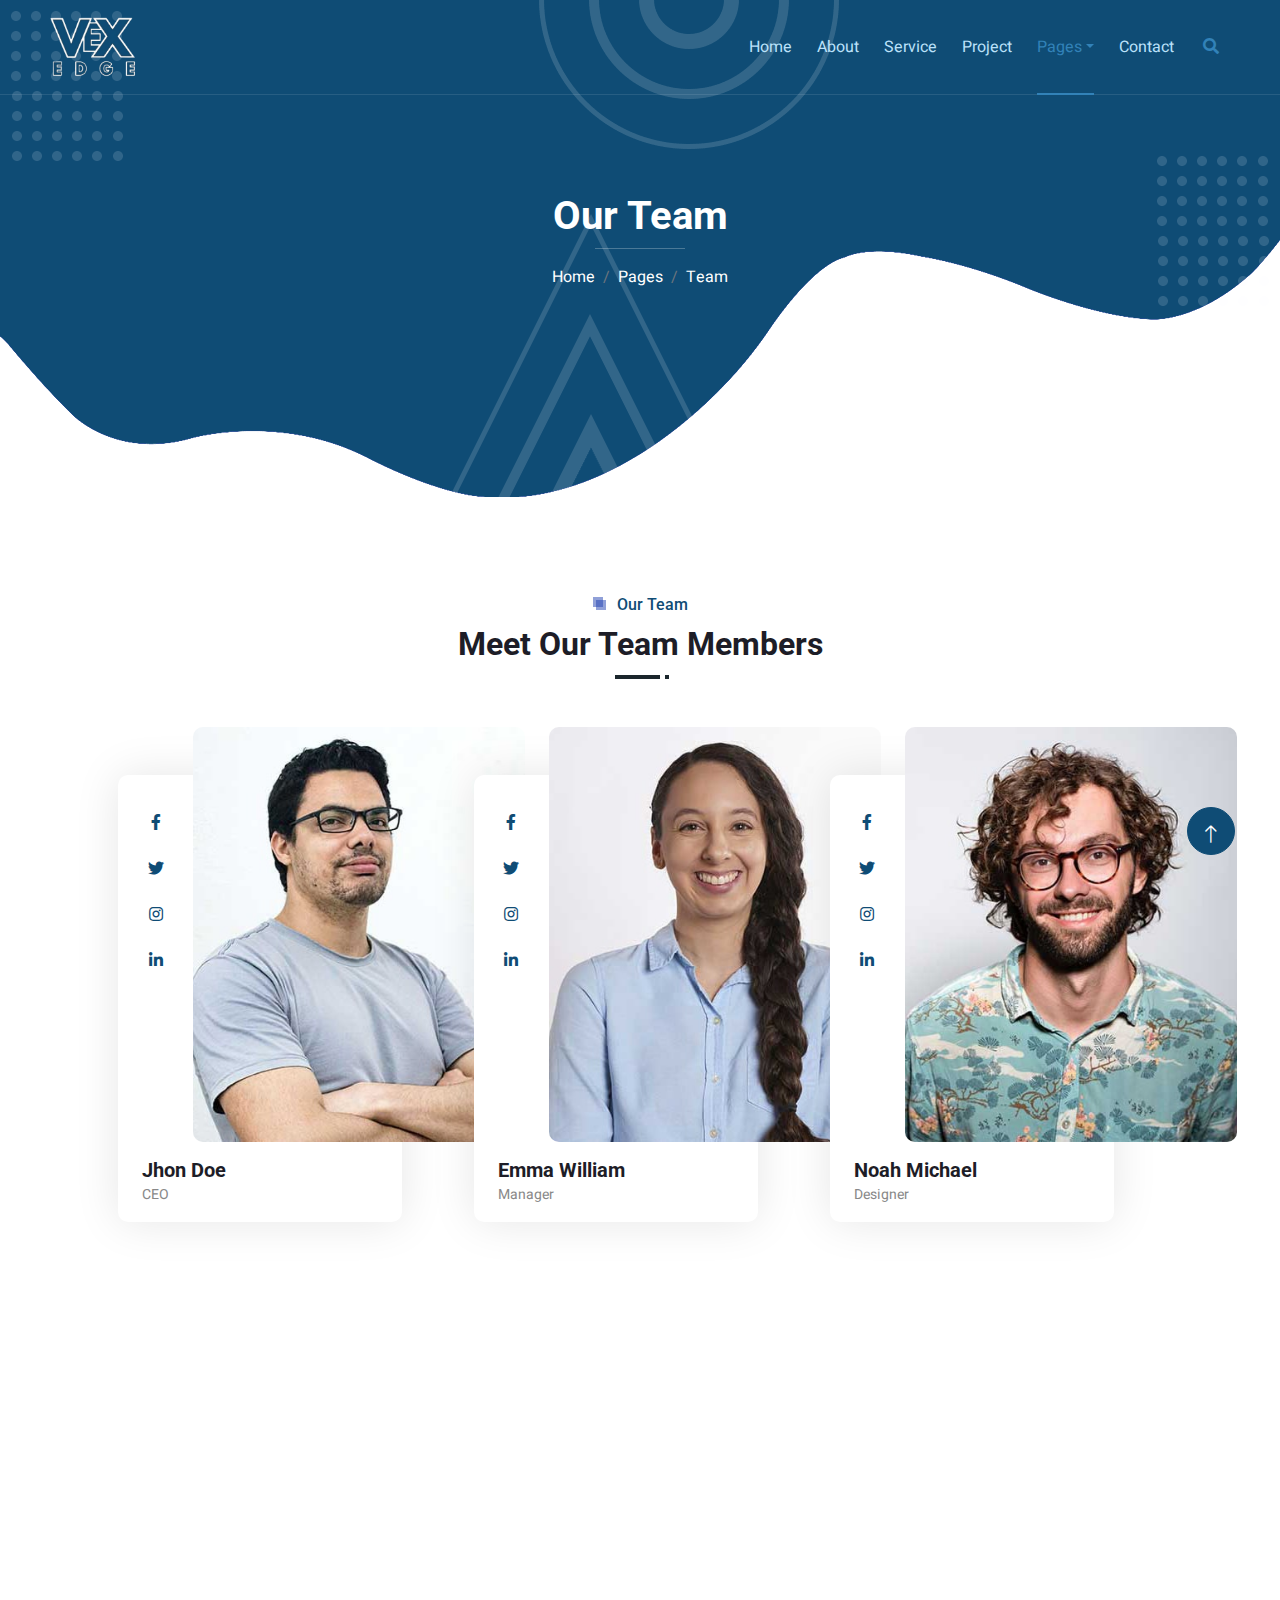
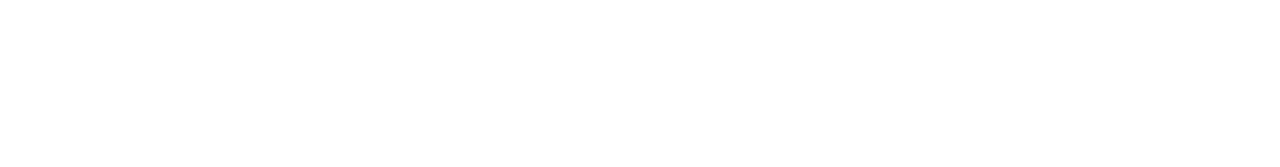
<file: team.html>
<!DOCTYPE html>
<html lang="en">

<head>
    <meta charset="utf-8">
    <title>SEO Master - SEO Agency Website Template</title>
    <meta content="width=device-width, initial-scale=1.0" name="viewport">
    <meta content="" name="keywords">
    <meta content="" name="description">

    <!-- Favicon -->
    <link href="img/favicon.ico" rel="icon">

    <!-- Google Web Fonts -->
    <link rel="preconnect" href="https://fonts.googleapis.com">
    <link rel="preconnect" href="https://fonts.gstatic.com" crossorigin>
    <link href="https://fonts.googleapis.com/css2?family=Heebo:wght@400;500&family=Roboto:wght@400;500;700&display=swap" rel="stylesheet"> 

    <!-- Icon Font Stylesheet -->
    <link href="https://cdnjs.cloudflare.com/ajax/libs/font-awesome/5.10.0/css/all.min.css" rel="stylesheet">
    <link href="https://cdn.jsdelivr.net/npm/bootstrap-icons@1.4.1/font/bootstrap-icons.css" rel="stylesheet">

    <!-- Libraries Stylesheet -->
    <link href="lib/animate/animate.min.css" rel="stylesheet">
    <link href="lib/owlcarousel/assets/owl.carousel.min.css" rel="stylesheet">
    <link href="lib/lightbox/css/lightbox.min.css" rel="stylesheet">

    <!-- Customized Bootstrap Stylesheet -->
    <link href="css/bootstrap.min.css" rel="stylesheet">

    <!-- Template Stylesheet -->
    <link href="css/style.css" rel="stylesheet">
</head>

<body>
    <div class="container-xxl bg-white p-0">
        <!-- Spinner Start -->
        <div id="spinner" class="show bg-white position-fixed translate-middle w-100 vh-100 top-50 start-50 d-flex align-items-center justify-content-center">
            <div class="spinner-grow text-primary" style="width: 3rem; height: 3rem;" role="status">
                <span class="sr-only">Loading...</span>
            </div>
        </div>
        <!-- Spinner End -->


        <!-- Navbar & Hero Start -->
        <div class="container-xxl position-relative p-0">
            <nav class="navbar navbar-expand-lg navbar-light px-4 px-lg-5 py-3 py-lg-0">
                <a href="" class="navbar-brand p-0">
                    <!--    <h1 class="m-0"><i class="fa fa- me-2"></i>VEX<span class="fs-5">EDGE</span></h1> -->
                       <img src="img/logo.png" alt="Logo">
                    </a>
                <button class="navbar-toggler" type="button" data-bs-toggle="collapse" data-bs-target="#navbarCollapse">
                    <span class="fa fa-bars"></span>
                </button>
                <div class="collapse navbar-collapse" id="navbarCollapse">
                    <div class="navbar-nav ms-auto py-0">
                        <a href="index.html" class="nav-item nav-link">Home</a>
                        <a href="about.html" class="nav-item nav-link">About</a>
                        <a href="service.html" class="nav-item nav-link">Service</a>
                        <a href="project.html" class="nav-item nav-link">Project</a>
                        <div class="nav-item dropdown">
                            <a href="#" class="nav-link dropdown-toggle active" data-bs-toggle="dropdown">Pages</a>
                            <div class="dropdown-menu m-0">
                                <a href="team.html" class="dropdown-item active">Our Team</a>
                                <a href="testimonial.html" class="dropdown-item">Testimonial</a>
                                <a href="404.html" class="dropdown-item">404 Page</a>
                            </div>
                        </div>
                        <a href="contact.html" class="nav-item nav-link">Contact</a>
                    </div>
                    <butaton type="button" class="btn text-secondary ms-3" data-bs-toggle="modal" data-bs-target="#searchModal"><i class="fa fa-search"></i></butaton>
                   <!--  <a href="" class="btn btn-secondary text-light rounded-pill py-2 px-4 ms-3">Pro Version</a> -->
                </div>
            </nav>

            <div class="container-xxl py-5 bg-primary hero-header mb-5">
                <div class="container my-5 py-5 px-lg-5">
                    <div class="row g-5 py-5">
                        <div class="col-12 text-center">
                            <h1 class="text-white animated zoomIn">Our Team</h1>
                            <hr class="bg-white mx-auto mt-0" style="width: 90px;">
                            <nav aria-label="breadcrumb">
                                <ol class="breadcrumb justify-content-center">
                                    <li class="breadcrumb-item"><a class="text-white" href="#">Home</a></li>
                                    <li class="breadcrumb-item"><a class="text-white" href="#">Pages</a></li>
                                    <li class="breadcrumb-item text-white active" aria-current="page">Team</li>
                                </ol>
                            </nav>
                        </div>
                    </div>
                </div>
            </div>
        </div>
        <!-- Navbar & Hero End -->


        <!-- Full Screen Search Start -->
        <div class="modal fade" id="searchModal" tabindex="-1">
            <div class="modal-dialog modal-fullscreen">
                <div class="modal-content" style="background: rgba(29, 29, 39, 0.7);">
                    <div class="modal-header border-0">
                        <button type="button" class="btn bg-white btn-close" data-bs-dismiss="modal" aria-label="Close"></button>
                    </div>
                    <div class="modal-body d-flex align-items-center justify-content-center">
                        <div class="input-group" style="max-width: 600px;">
                            <input type="text" class="form-control bg-transparent border-light p-3" placeholder="Type search keyword">
                            <button class="btn btn-light px-4"><i class="bi bi-search"></i></button>
                        </div>
                    </div>
                </div>
            </div>
        </div>
        <!-- Full Screen Search End -->


        <!-- Team Start -->
        <div class="container-xxl py-5">
            <div class="container px-lg-5">
                <div class="section-title position-relative text-center mb-5 pb-2 wow fadeInUp" data-wow-delay="0.1s">
                    <h6 class="position-relative d-inline text-primary ps-4">Our Team</h6>
                    <h2 class="mt-2">Meet Our Team Members</h2>
                </div>
                <div class="row g-4">
                    <div class="col-lg-4 col-md-6 wow fadeInUp" data-wow-delay="0.1s">
                        <div class="team-item">
                            <div class="d-flex">
                                <div class="flex-shrink-0 d-flex flex-column align-items-center mt-4 pt-5" style="width: 75px;">
                                    <a class="btn btn-square text-primary bg-white my-1" href=""><i class="fab fa-facebook-f"></i></a>
                                    <a class="btn btn-square text-primary bg-white my-1" href=""><i class="fab fa-twitter"></i></a>
                                    <a class="btn btn-square text-primary bg-white my-1" href=""><i class="fab fa-instagram"></i></a>
                                    <a class="btn btn-square text-primary bg-white my-1" href=""><i class="fab fa-linkedin-in"></i></a>
                                </div>
                                <img class="img-fluid rounded w-100" src="img/team-1.jpg" alt="">
                            </div>
                            <div class="px-4 py-3">
                                <h5 class="fw-bold m-0">Jhon Doe</h5>
                                <small>CEO</small>
                            </div>
                        </div>
                    </div>
                    <div class="col-lg-4 col-md-6 wow fadeInUp" data-wow-delay="0.3s">
                        <div class="team-item">
                            <div class="d-flex">
                                <div class="flex-shrink-0 d-flex flex-column align-items-center mt-4 pt-5" style="width: 75px;">
                                    <a class="btn btn-square text-primary bg-white my-1" href=""><i class="fab fa-facebook-f"></i></a>
                                    <a class="btn btn-square text-primary bg-white my-1" href=""><i class="fab fa-twitter"></i></a>
                                    <a class="btn btn-square text-primary bg-white my-1" href=""><i class="fab fa-instagram"></i></a>
                                    <a class="btn btn-square text-primary bg-white my-1" href=""><i class="fab fa-linkedin-in"></i></a>
                                </div>
                                <img class="img-fluid rounded w-100" src="img/team-2.jpg" alt="">
                            </div>
                            <div class="px-4 py-3">
                                <h5 class="fw-bold m-0">Emma William</h5>
                                <small>Manager</small>
                            </div>
                        </div>
                    </div>
                    <div class="col-lg-4 col-md-6 wow fadeInUp" data-wow-delay="0.6s">
                        <div class="team-item">
                            <div class="d-flex">
                                <div class="flex-shrink-0 d-flex flex-column align-items-center mt-4 pt-5" style="width: 75px;">
                                    <a class="btn btn-square text-primary bg-white my-1" href=""><i class="fab fa-facebook-f"></i></a>
                                    <a class="btn btn-square text-primary bg-white my-1" href=""><i class="fab fa-twitter"></i></a>
                                    <a class="btn btn-square text-primary bg-white my-1" href="https://www.instagram.com/vexedge.llc"><i class="fab fa-instagram"></i></a>
                                    <a class="btn btn-square text-primary bg-white my-1" href=""><i class="fab fa-linkedin-in"></i></a>
                                </div>
                                <img class="img-fluid rounded w-100" src="img/team-3.jpg" alt="">
                            </div>
                            <div class="px-4 py-3">
                                <h5 class="fw-bold m-0">Noah Michael</h5>
                                <small>Designer</small>
                            </div>
                        </div>
                    </div>
                </div>
            </div>
        </div>
        <!-- Team End -->
        

        <!-- Footer Start -->
        <div class="container-fluid bg-primary text-light footer mt-5 pt-5 wow fadeIn" data-wow-delay="0.1s">
            <div class="container py-5 px-lg-5">
                <div class="row g-5">
                    <div class="col-md-6 col-lg-3">
                        <h5 class="text-white mb-4">Get In Touch</h5>
                        <p><i class="fa fa-map-marker-alt me-3"></i>Casper, Wyoming, USA</p>
                        <p><i class="fa fa-phone-alt me-3"></i>+1 3074417925</p>
                        <p><i class="fa fa-envelope me-3"></i><a href="mailto:admin@vexedgead.com">admin@vexedgead.com</a></p>
                        <div class="d-flex pt-2">
                            <a class="btn btn-outline-light btn-social" href=""><i class="fab fa-twitter"></i></a>
                            <a class="btn btn-outline-light btn-social" href=""><i class="fab fa-facebook-f"></i></a>
                            <a class="btn btn-outline-light btn-social" href=""><i class="fab fa-youtube"></i></a>
                            <a class="btn btn-outline-light btn-social" href="https://www.instagram.com/vexedge.llc"><i class="fab fa-instagram"></i></a>
                            <a class="btn btn-outline-light btn-social" href=""><i class="fab fa-linkedin-in"></i></a>
                        </div>
                    </div>
                    <div class="col-md-6 col-lg-3">
                        <h5 class="text-white mb-4">Popular Link</h5>
                        <a class="btn btn-link" href="about.html">About Us</a>
                        <a class="btn btn-link" href="contact.html">Contact Us</a>
                        <a class="btn btn-link" href="service.html">Services</a>
                        <a class="btn btn-link" href="">Privacy Policy</a>
                        <a class="btn btn-link" href="">Terms & Condition</a>
                    </div>
                    <div class="col-md-6 col-lg-3">
                        <h5 class="text-white mb-4">Project Gallery</h5>
                        <div class="row g-2">
                            <div class="col-4">
                                <img class="img-fluid" src="img/portfolio-1.jpg" alt="Image">
                            </div>
                            <div class="col-4">
                                <img class="img-fluid" src="img/portfolio-2.jpg" alt="Image">
                            </div>
                            <div class="col-4">
                                <img class="img-fluid" src="img/portfolio-3.jpg" alt="Image">
                            </div>
                            <div class="col-4">
                                <img class="img-fluid" src="img/portfolio-4.jpg" alt="Image">
                            </div>
                            <div class="col-4">
                                <img class="img-fluid" src="img/portfolio-5.jpg" alt="Image">
                            </div>
                            <div class="col-4">
                                <img class="img-fluid" src="img/portfolio-6.jpg" alt="Image">
                            </div>
                        </div>
                    </div>
                    <div class="col-md-6 col-lg-3">
                        <h5 class="text-white mb-4">Stay Connected with Inside Vex Edge</h5>
                        <p>Stay up-to-date with the latest in digital marketing strategies, business growth tips, and exclusive offers. Join our newsletter for insider insights delivered straight to your inbox.</p>
                        <div class="position-relative w-100 mt-3">
                        <!--    <input class="form-control border-0 rounded-pill w-100 ps-4 pe-5" type="text" placeholder="Your Email" style="height: 48px;">
                        <button type="button" class="btn shadow-none position-absolute top-0 end-0 mt-1 me-2"><i class="fa fa-paper-plane text-primary fs-4"></i></button> -->
                        </div>
                    </div>
                </div>
            </div>
            <div class="container px-lg-5">
                <div class="copyright">
                    <div class="row">
                        <div class="col-md-6 text-center text-md-start mb-3 mb-md-0">
                            &copy; <a class="border-bottom" href="#">VexEdge Ads</a>, All Right Reserved. 
							
                        </div>
                      <!--  <div class="col-md-6 text-center text-md-end">
                            <div class="footer-menu">
                                <a href="">Home</a>
                                <a href="">Cookies</a>
                                <a href="">Help</a>
                                <a href="">FAQs</a>
                            </div>
                        </div>-->
                    </div>
                </div>
            </div>
        </div>
        <!-- Footer End -->


        <!-- Back to Top -->
        <a href="#" class="btn btn-lg btn-primary btn-lg-square back-to-top pt-2"><i class="bi bi-arrow-up"></i></a>
    </div>

    <!-- JavaScript Libraries -->
    <script src="https://code.jquery.com/jquery-3.4.1.min.js"></script>
    <script src="https://cdn.jsdelivr.net/npm/bootstrap@5.0.0/dist/js/bootstrap.bundle.min.js"></script>
    <script src="lib/wow/wow.min.js"></script>
    <script src="lib/easing/easing.min.js"></script>
    <script src="lib/waypoints/waypoints.min.js"></script>
    <script src="lib/owlcarousel/owl.carousel.min.js"></script>
    <script src="lib/isotope/isotope.pkgd.min.js"></script>
    <script src="lib/lightbox/js/lightbox.min.js"></script>

    <!-- Template Javascript -->
    <script src="js/main.js"></script>
</body>

</html>
</file>
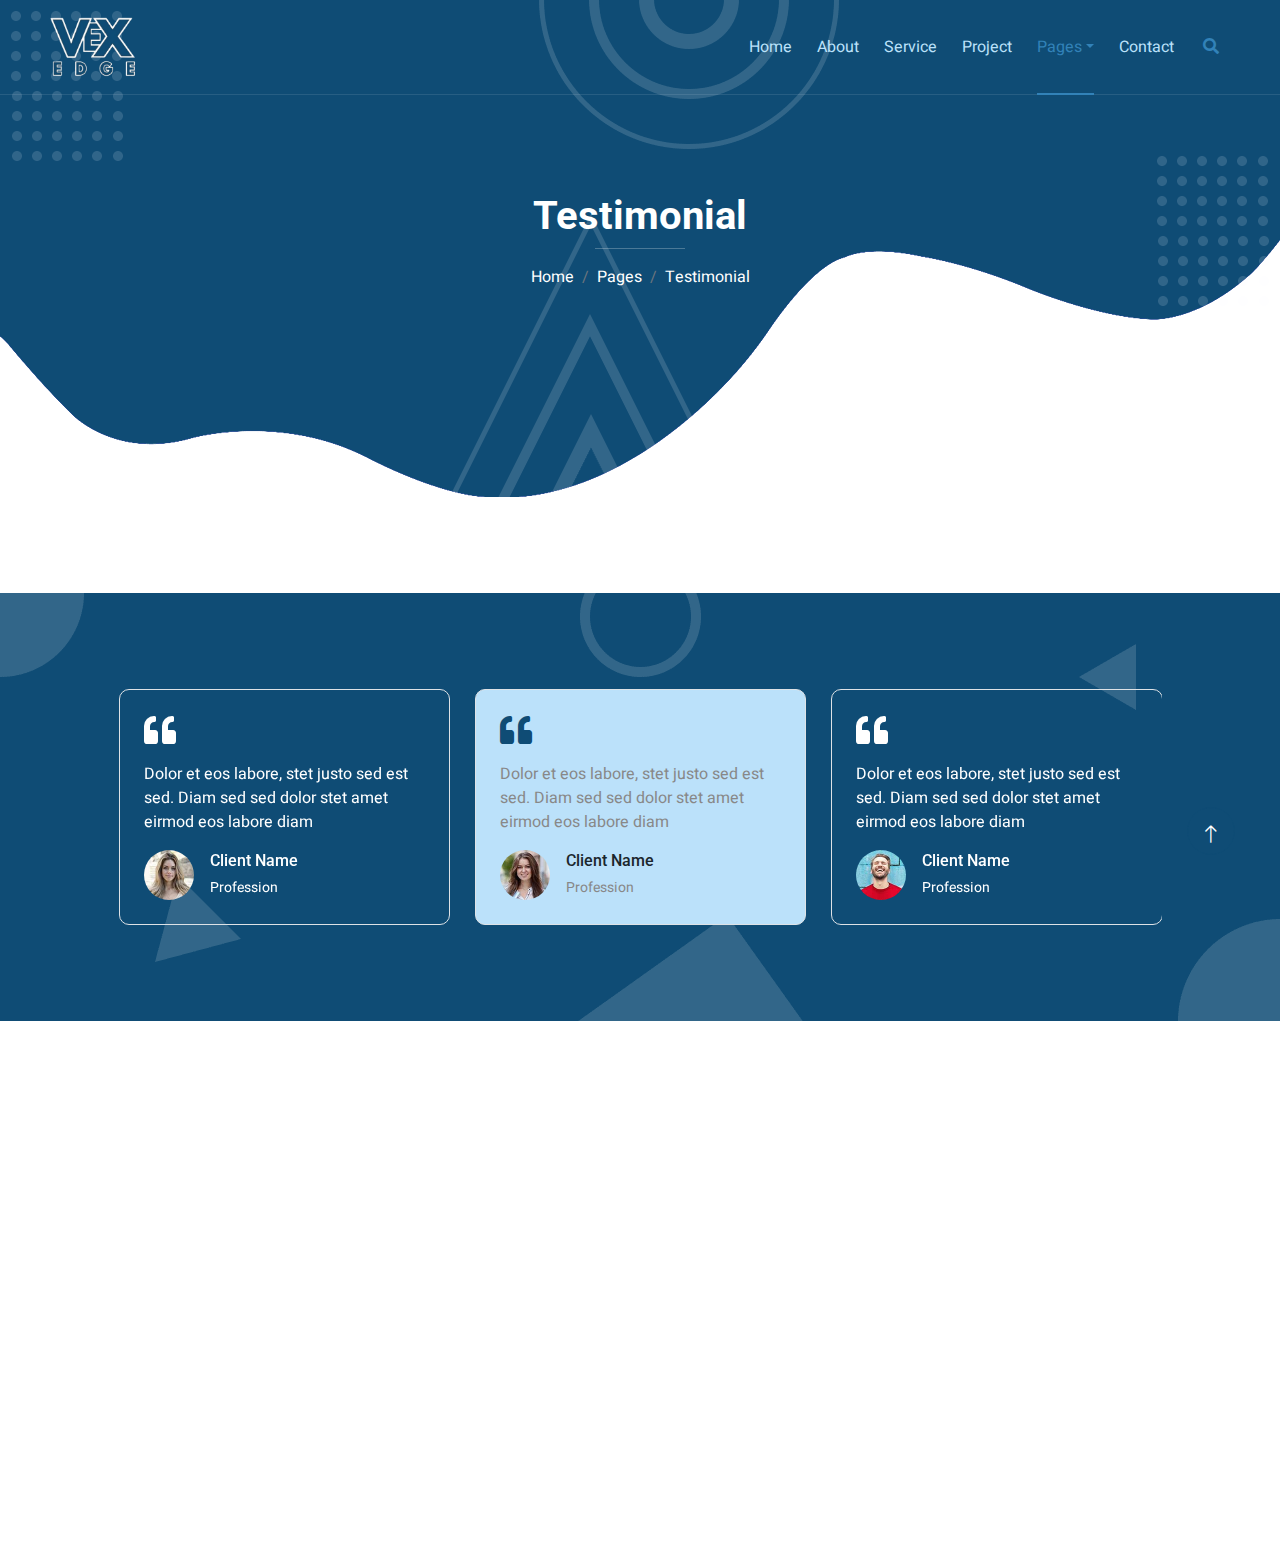
<file: testimonial.html>
<!DOCTYPE html>
<html lang="en">

<head>
    <meta charset="utf-8">
    <title>SEO Master - SEO Agency Website Template</title>
    <meta content="width=device-width, initial-scale=1.0" name="viewport">
    <meta content="" name="keywords">
    <meta content="" name="description">

    <!-- Favicon -->
    <link href="img/favicon.ico" rel="icon">

    <!-- Google Web Fonts -->
    <link rel="preconnect" href="https://fonts.googleapis.com">
    <link rel="preconnect" href="https://fonts.gstatic.com" crossorigin>
    <link href="https://fonts.googleapis.com/css2?family=Heebo:wght@400;500&family=Roboto:wght@400;500;700&display=swap" rel="stylesheet"> 

    <!-- Icon Font Stylesheet -->
    <link href="https://cdnjs.cloudflare.com/ajax/libs/font-awesome/5.10.0/css/all.min.css" rel="stylesheet">
    <link href="https://cdn.jsdelivr.net/npm/bootstrap-icons@1.4.1/font/bootstrap-icons.css" rel="stylesheet">

    <!-- Libraries Stylesheet -->
    <link href="lib/animate/animate.min.css" rel="stylesheet">
    <link href="lib/owlcarousel/assets/owl.carousel.min.css" rel="stylesheet">
    <link href="lib/lightbox/css/lightbox.min.css" rel="stylesheet">

    <!-- Customized Bootstrap Stylesheet -->
    <link href="css/bootstrap.min.css" rel="stylesheet">

    <!-- Template Stylesheet -->
    <link href="css/style.css" rel="stylesheet">
</head>

<body>
    <div class="container-xxl bg-white p-0">
        <!-- Spinner Start -->
        <div id="spinner" class="show bg-white position-fixed translate-middle w-100 vh-100 top-50 start-50 d-flex align-items-center justify-content-center">
            <div class="spinner-grow text-primary" style="width: 3rem; height: 3rem;" role="status">
                <span class="sr-only">Loading...</span>
            </div>
        </div>
        <!-- Spinner End -->


        <!-- Navbar & Hero Start -->
        <div class="container-xxl position-relative p-0">
            <nav class="navbar navbar-expand-lg navbar-light px-4 px-lg-5 py-3 py-lg-0">
                <a href="" class="navbar-brand p-0">
                    <!--    <h1 class="m-0"><i class="fa fa- me-2"></i>VEX<span class="fs-5">EDGE</span></h1> -->
                       <img src="img/logo.png" alt="Logo">
                    </a>
                <button class="navbar-toggler" type="button" data-bs-toggle="collapse" data-bs-target="#navbarCollapse">
                    <span class="fa fa-bars"></span>
                </button>
                <div class="collapse navbar-collapse" id="navbarCollapse">
                    <div class="navbar-nav ms-auto py-0">
                        <a href="index.html" class="nav-item nav-link">Home</a>
                        <a href="about.html" class="nav-item nav-link">About</a>
                        <a href="service.html" class="nav-item nav-link">Service</a>
                        <a href="project.html" class="nav-item nav-link">Project</a>
                        <div class="nav-item dropdown">
                            <a href="#" class="nav-link dropdown-toggle active" data-bs-toggle="dropdown">Pages</a>
                            <div class="dropdown-menu m-0">
                                <a href="team.html" class="dropdown-item">Our Team</a>
                                <a href="testimonial.html" class="dropdown-item active">Testimonial</a>
                                <a href="404.html" class="dropdown-item">404 Page</a>
                            </div>
                        </div>
                        <a href="contact.html" class="nav-item nav-link">Contact</a>
                    </div>
                    <butaton type="button" class="btn text-secondary ms-3" data-bs-toggle="modal" data-bs-target="#searchModal"><i class="fa fa-search"></i></butaton>
                   <!--  <a href="" class="btn btn-secondary text-light rounded-pill py-2 px-4 ms-3">Pro Version</a> -->
                </div>
            </nav>

            <div class="container-xxl py-5 bg-primary hero-header mb-5">
                <div class="container my-5 py-5 px-lg-5">
                    <div class="row g-5 py-5">
                        <div class="col-12 text-center">
                            <h1 class="text-white animated zoomIn">Testimonial</h1>
                            <hr class="bg-white mx-auto mt-0" style="width: 90px;">
                            <nav aria-label="breadcrumb">
                                <ol class="breadcrumb justify-content-center">
                                    <li class="breadcrumb-item"><a class="text-white" href="#">Home</a></li>
                                    <li class="breadcrumb-item"><a class="text-white" href="#">Pages</a></li>
                                    <li class="breadcrumb-item text-white active" aria-current="page">Testimonial</li>
                                </ol>
                            </nav>
                        </div>
                    </div>
                </div>
            </div>
        </div>
        <!-- Navbar & Hero End -->


        <!-- Full Screen Search Start -->
        <div class="modal fade" id="searchModal" tabindex="-1">
            <div class="modal-dialog modal-fullscreen">
                <div class="modal-content" style="background: rgba(29, 29, 39, 0.7);">
                    <div class="modal-header border-0">
                        <button type="button" class="btn bg-white btn-close" data-bs-dismiss="modal" aria-label="Close"></button>
                    </div>
                    <div class="modal-body d-flex align-items-center justify-content-center">
                        <div class="input-group" style="max-width: 600px;">
                            <input type="text" class="form-control bg-transparent border-light p-3" placeholder="Type search keyword">
                            <button class="btn btn-light px-4"><i class="bi bi-search"></i></button>
                        </div>
                    </div>
                </div>
            </div>
        </div>
        <!-- Full Screen Search End -->


        <!-- Testimonial Start -->
        <div class="container-xxl bg-primary testimonial py-5 wow fadeInUp" data-wow-delay="0.1s" style="margin: 6rem 0;">
            <div class="container py-5 px-lg-5">
                <div class="owl-carousel testimonial-carousel">
                    <div class="testimonial-item bg-transparent border rounded text-white p-4">
                        <i class="fa fa-quote-left fa-2x mb-3"></i>
                        <p>Dolor et eos labore, stet justo sed est sed. Diam sed sed dolor stet amet eirmod eos labore diam</p>
                        <div class="d-flex align-items-center">
                            <img class="img-fluid flex-shrink-0 rounded-circle" src="img/testimonial-1.jpg" style="width: 50px; height: 50px;">
                            <div class="ps-3">
                                <h6 class="text-white mb-1">Client Name</h6>
                                <small>Profession</small>
                            </div>
                        </div>
                    </div>
                    <div class="testimonial-item bg-transparent border rounded text-white p-4">
                        <i class="fa fa-quote-left fa-2x mb-3"></i>
                        <p>Dolor et eos labore, stet justo sed est sed. Diam sed sed dolor stet amet eirmod eos labore diam</p>
                        <div class="d-flex align-items-center">
                            <img class="img-fluid flex-shrink-0 rounded-circle" src="img/testimonial-2.jpg" style="width: 50px; height: 50px;">
                            <div class="ps-3">
                                <h6 class="text-white mb-1">Client Name</h6>
                                <small>Profession</small>
                            </div>
                        </div>
                    </div>
                    <div class="testimonial-item bg-transparent border rounded text-white p-4">
                        <i class="fa fa-quote-left fa-2x mb-3"></i>
                        <p>Dolor et eos labore, stet justo sed est sed. Diam sed sed dolor stet amet eirmod eos labore diam</p>
                        <div class="d-flex align-items-center">
                            <img class="img-fluid flex-shrink-0 rounded-circle" src="img/testimonial-3.jpg" style="width: 50px; height: 50px;">
                            <div class="ps-3">
                                <h6 class="text-white mb-1">Client Name</h6>
                                <small>Profession</small>
                            </div>
                        </div>
                    </div>
                    <div class="testimonial-item bg-transparent border rounded text-white p-4">
                        <i class="fa fa-quote-left fa-2x mb-3"></i>
                        <p>Dolor et eos labore, stet justo sed est sed. Diam sed sed dolor stet amet eirmod eos labore diam</p>
                        <div class="d-flex align-items-center">
                            <img class="img-fluid flex-shrink-0 rounded-circle" src="img/testimonial-4.jpg" style="width: 50px; height: 50px;">
                            <div class="ps-3">
                                <h6 class="text-white mb-1">Client Name</h6>
                                <small>Profession</small>
                            </div>
                        </div>
                    </div>
                </div>
            </div>
        </div>
        <!-- Testimonial End -->
        

       <!-- Footer Start -->
       <div class="container-fluid bg-primary text-light footer mt-5 pt-5 wow fadeIn" data-wow-delay="0.1s">
        <div class="container py-5 px-lg-5">
            <div class="row g-5">
                <div class="col-md-6 col-lg-3">
                    <h5 class="text-white mb-4">Get In Touch</h5>
                    <p><i class="fa fa-map-marker-alt me-3"></i>Casper, Wyoming, USA</p>
                    <p><i class="fa fa-phone-alt me-3"></i>+1 3074417925</p>
                    <p><i class="fa fa-envelope me-3"></i><a href="mailto:admin@vexedgead.com">admin@vexedgead.com</a></p>
                    <div class="d-flex pt-2">
                        <a class="btn btn-outline-light btn-social" href=""><i class="fab fa-twitter"></i></a>
                        <a class="btn btn-outline-light btn-social" href=""><i class="fab fa-facebook-f"></i></a>
                        <a class="btn btn-outline-light btn-social" href=""><i class="fab fa-youtube"></i></a>
                        <a class="btn btn-outline-light btn-social" href="https://www.instagram.com/vexedge.llc"><i class="fab fa-instagram"></i></a>
                        <a class="btn btn-outline-light btn-social" href=""><i class="fab fa-linkedin-in"></i></a>
                    </div>
                </div>
                <div class="col-md-6 col-lg-3">
                    <h5 class="text-white mb-4">Popular Link</h5>
                    <a class="btn btn-link" href="about.html">About Us</a>
                    <a class="btn btn-link" href="contact.html">Contact Us</a>
                    <a class="btn btn-link" href="service.html">Services</a>
                    <a class="btn btn-link" href="">Privacy Policy</a>
                    <a class="btn btn-link" href="">Terms & Condition</a>
                </div>
                <div class="col-md-6 col-lg-3">
                    <h5 class="text-white mb-4">Project Gallery</h5>
                    <div class="row g-2">
                        <div class="col-4">
                            <img class="img-fluid" src="img/portfolio-1.jpg" alt="Image">
                        </div>
                        <div class="col-4">
                            <img class="img-fluid" src="img/portfolio-2.jpg" alt="Image">
                        </div>
                        <div class="col-4">
                            <img class="img-fluid" src="img/portfolio-3.jpg" alt="Image">
                        </div>
                        <div class="col-4">
                            <img class="img-fluid" src="img/portfolio-4.jpg" alt="Image">
                        </div>
                        <div class="col-4">
                            <img class="img-fluid" src="img/portfolio-5.jpg" alt="Image">
                        </div>
                        <div class="col-4">
                            <img class="img-fluid" src="img/portfolio-6.jpg" alt="Image">
                        </div>
                    </div>
                </div>
                <div class="col-md-6 col-lg-3">
                    <h5 class="text-white mb-4">Stay Connected with Inside Vex Edge</h5>
                    <p>Stay up-to-date with the latest in digital marketing strategies, business growth tips, and exclusive offers. Join our newsletter for insider insights delivered straight to your inbox.</p>
                    <div class="position-relative w-100 mt-3">
                    <!--    <input class="form-control border-0 rounded-pill w-100 ps-4 pe-5" type="text" placeholder="Your Email" style="height: 48px;">
                        <button type="button" class="btn shadow-none position-absolute top-0 end-0 mt-1 me-2"><i class="fa fa-paper-plane text-primary fs-4"></i></button> -->
                    </div>
                </div>
            </div>
        </div>
        <div class="container px-lg-5">
            <div class="copyright">
                <div class="row">
                    <div class="col-md-6 text-center text-md-start mb-3 mb-md-0">
                        &copy; <a class="border-bottom" href="#">VexEdge Ads</a>, All Right Reserved. 
                        
                    </div>
                  <!--  <div class="col-md-6 text-center text-md-end">
                        <div class="footer-menu">
                            <a href="">Home</a>
                            <a href="">Cookies</a>
                            <a href="">Help</a>
                            <a href="">FAQs</a>
                        </div>
                    </div>-->
                </div>
            </div>
        </div>
    </div>
    <!-- Footer End -->


        <!-- Back to Top -->
        <a href="#" class="btn btn-lg btn-primary btn-lg-square back-to-top pt-2"><i class="bi bi-arrow-up"></i></a>
    </div>

    <!-- JavaScript Libraries -->
    <script src="https://code.jquery.com/jquery-3.4.1.min.js"></script>
    <script src="https://cdn.jsdelivr.net/npm/bootstrap@5.0.0/dist/js/bootstrap.bundle.min.js"></script>
    <script src="lib/wow/wow.min.js"></script>
    <script src="lib/easing/easing.min.js"></script>
    <script src="lib/waypoints/waypoints.min.js"></script>
    <script src="lib/owlcarousel/owl.carousel.min.js"></script>
    <script src="lib/isotope/isotope.pkgd.min.js"></script>
    <script src="lib/lightbox/js/lightbox.min.js"></script>

    <!-- Template Javascript -->
    <script src="js/main.js"></script>
</body>

</html>
</file>
<file: css/style.css>
/********** Template CSS **********/
:root {
    --primary: #0F4C75;
    --secondary: #3282B8;
    --light: #BBE1FA;
    --dark: #1B262C;
}


/*** Spinner ***/
#spinner {
    opacity: 0;
    visibility: hidden;
    transition: opacity .5s ease-out, visibility 0s linear .5s;
    z-index: 99999;
}

#spinner.show {
    transition: opacity .5s ease-out, visibility 0s linear 0s;
    visibility: visible;
    opacity: 1;
}

.back-to-top {
    position: fixed;
    display: none;
    right: 45px;
    bottom: 45px;
    z-index: 99;
}


/*** Heading ***/
h1,
h2,
h3,
.fw-bold {
    font-weight: 700 !important;
}

h4,
h5,
h6,
.fw-medium {
    font-weight: 500 !important;
}


/*** Button ***/
.btn {
    font-weight: 500;
    transition: .5s;
}

.btn-square {
    width: 38px;
    height: 38px;
}

.btn-sm-square {
    width: 32px;
    height: 32px;
}

.btn-lg-square {
    width: 48px;
    height: 48px;
}

.btn-square,
.btn-sm-square,
.btn-lg-square {
    padding: 0;
    display: flex;
    align-items: center;
    justify-content: center;
    font-weight: normal;
    border-radius: 50px;
}


/*** Navbar ***/
.navbar-light .navbar-nav .nav-link {
    position: relative;
    margin-left: 25px;
    padding: 35px 0;
    color: var(--light) !important;
    outline: none;
    transition: .5s;
}

.sticky-top.navbar-light .navbar-nav .nav-link {
    padding: 20px 0;
    color: var(--dark) !important;
}

.navbar-light .navbar-nav .nav-link:hover,
.navbar-light .navbar-nav .nav-link.active {
    color: var(--secondary) !important;
}

.navbar-light .navbar-brand h1 {
    color: #FFFFFF;
}

.navbar-light .navbar-brand img {
    max-height: 60px;
    transition: .5s;
}

.sticky-top.navbar-light .navbar-brand img {
    max-height: 45px;
}

@media (max-width: 991.98px) {
    .sticky-top.navbar-light {
        position: relative;
        background: #FFFFFF;
    }

    .navbar-light .navbar-collapse {
        margin-top: 15px;
        border-top: 1px solid #DDDDDD;
    }

    .navbar-light .navbar-nav .nav-link,
    .sticky-top.navbar-light .navbar-nav .nav-link {
        padding: 10px 0;
        margin-left: 0;
        color: var(--dark) !important;
    }

    .navbar-light .navbar-brand h1 {
        color: var(--primary);
    }

    .navbar-light .navbar-brand img {
        max-height: 45px;
    }
}

@media (min-width: 992px) {
    .navbar-light {
        position: absolute;
        width: 100%;
        top: 0;
        left: 0;
        border-bottom: 1px solid rgba(256, 256, 256, .1);
        z-index: 999;
    }
    
    .sticky-top.navbar-light {
        position: fixed;
        background: #FFFFFF;
    }

    .navbar-light .navbar-nav .nav-link::before {
        position: absolute;
        content: "";
        width: 0;
        height: 2px;
        bottom: -1px;
        left: 50%;
        background: var(--secondary);
        transition: .5s;
    }

    .navbar-light .navbar-nav .nav-link:hover::before,
    .navbar-light .navbar-nav .nav-link.active::before {
        width: 100%;
        left: 0;
    }

    .navbar-light .navbar-nav .nav-link.nav-contact::before {
        display: none;
    }

    .sticky-top.navbar-light .navbar-brand h1 {
        color: var(--primary);
    }
}


/*** Hero Header ***/
.hero-header {
    background:
        url(../img/bg-dot.png),
        url(../img/bg-dot.png),
        url(../img/bg-round.png),
        url(../img/bg-tree.png),
        url(../img/bg-bottom-hero.png);
    background-position:
        10px 10px,
        bottom 190px right 10px,
        left 55% top -1px,
        left 45% bottom -1px,
        center bottom -1px;
    background-repeat: no-repeat;
}


/*** Section Title ***/
.section-title::before {
    position: absolute;
    content: "";
    width: 45px;
    height: 4px;
    bottom: 0;
    left: 0;
    background: var(--dark);
}

.section-title::after {
    position: absolute;
    content: "";
    width: 4px;
    height: 4px;
    bottom: 0;
    left: 50px;
    background: var(--dark);
}

.section-title.text-center::before {
    left: 50%;
    margin-left: -25px;
}

.section-title.text-center::after {
    left: 50%;
    margin-left: 25px;
}

.section-title h6::before,
.section-title h6::after {
    position: absolute;
    content: "";
    width: 10px;
    height: 10px;
    top: 2px;
    left: 0;
    background: rgba(33, 66, 177, .5);
}

.section-title h6::after {
    top: 5px;
    left: 3px;
}


/*** Service ***/
.service-item {
    position: relative;
    height: 350px;
    padding: 30px 25px;
    background: #FFFFFF;
    box-shadow: 0 0 45px rgba(0, 0, 0, .08);
    transition: .5s;
    
    color: var(--primary);
}

.service-item:hover {
    background: var(--primary);
}

.service-item .service-icon {
    margin: 0 auto 20px auto;
    width: 90px;
    height: 90px;
    display: flex;
    align-items: center;
    justify-content: center;
    color: var(--light);
    background: url(../img/icon-shape-primary.png) center center no-repeat;
    transition: .5s;
}

.service-item:hover .service-icon {
    color: var(--primary);
    background: url(../img/icon-shape-white.png);
}

.service-item h5,
.service-item p {
    transition: .5s;
}

.service-item:hover h5,
.service-item:hover p {
    color: var(--light);
}

.service-item a.btn {
    position: relative;
    display: flex;
    color: var(--primary);
    transition: .5s;
    z-index: 1;
}

.service-item:hover a.btn {
    color: var(--primary);
}

.service-item a.btn::before {
    position: absolute;
    content: "";
    width: 35px;
    height: 35px;
    top: 0;
    left: 0;
    border-radius: 35px;
    background: #DDDDDD;
    transition: .5s;
    z-index: -1;
}

.service-item:hover a.btn::before {
    width: 100%;
    background: var(--light);
}


/*** Testimonial ***/
.newsletter,
.testimonial {
    background:
        url(../img/bg-top.png),
        url(../img/bg-bottom.png);
    background-position:
        left top,
        right bottom;
    background-repeat: no-repeat;
}

.testimonial-carousel .owl-item .testimonial-item,
.testimonial-carousel .owl-item.center .testimonial-item * {
    transition: .5s;
}

.testimonial-carousel .owl-item.center .testimonial-item {
    background: var(--light) !important;
    border-color: var(--light);
}

.testimonial-carousel .owl-item.center .testimonial-item * {
    color: #888888;
}

.testimonial-carousel .owl-item.center .testimonial-item i {
    color: var(--primary) !important;
}

.testimonial-carousel .owl-item.center .testimonial-item h6 {
    color: var(--dark) !important;
}


/*** Team ***/
.team-item {
    position: relative;
    transition: .5s;
    z-index: 1;
}

.team-item::after {
    position: absolute;
    content: "";
    top: 3rem;
    right: 3rem;
    bottom: 0;
    left: 0;
    border-radius: 10px;
    background: #FFFFFF;
    box-shadow: 0 0 45px rgba(0, 0, 0, .1);
    transition: .5s;
    z-index: -1;
}

.team-item:hover::after {
    background: var(--primary);
}

.team-item h5,
.team-item small {
    transition: .5s;
}

.team-item:hover h5,
.team-item:hover small {
    color: var(--light);
}


/*** Project Portfolio ***/
#portfolio-flters .btn {
    position: relative;
    display: inline-block;
    margin: 10px 4px 0 4px;
    transition: .5s;
}

#portfolio-flters .btn::after {
    position: absolute;
    content: "";
    right: -1px;
    bottom: -1px;
    border-left: 20px solid transparent;
    border-right: 0 solid transparent;
    border-bottom: 50px solid #FFFFFF;
}

#portfolio-flters .btn:hover,
#portfolio-flters .btn.active {
    color: var(--light);
    background: var(--primary);
}

.portfolio-overlay {
    position: absolute;
    display: flex;
    flex-direction: column;
    justify-content: center;
    width: 100%;
    height: 100%;
    padding: 30px;
    top: 0;
    left: 0;
    background: var(--primary);
    transition: .5s;
    z-index: 1;
    opacity: 0;
}

.portfolio-item:hover .portfolio-overlay {
    opacity: 1;
}

.portfolio-item .btn {
    position: absolute;
    width: 90px;
    height: 90px;
    top: 0px;
    right: 0px;
    display: flex;
    align-items: center;
    justify-content: center;
    background: url(../img/icon-shape-white.png) center center no-repeat;
    border: none;
    transition: .5s;
    opacity: 0;
    z-index: 2;
}

.portfolio-item:hover .btn {
    opacity: 1;
    transition-delay: .15s;
}


/*** Footer ***/
.footer {
    background: url(../img/footer.png) center center no-repeat;
    background-size: contain;
}

.footer .btn.btn-social {
    margin-right: 5px;
    width: 40px;
    height: 40px;
    display: flex;
    align-items: center;
    justify-content: center;
    color: var(--light);
    border: 1px solid rgba(256, 256, 256, .1);
    border-radius: 40px;
    transition: .3s;
}

.footer .btn.btn-social:hover {
    color: var(--primary);
}

.footer .btn.btn-link {
    display: block;
    margin-bottom: 10px;
    padding: 0;
    text-align: left;
    color: var(--light);
    font-weight: normal;
    transition: .3s;
}

.footer .btn.btn-link::before {
    position: relative;
    content: "\f105";
    font-family: "Font Awesome 5 Free";
    font-weight: 900;
    margin-right: 10px;
}

.footer .btn.btn-link:hover {
    letter-spacing: 1px;
    box-shadow: none;
}

.footer .copyright {
    padding: 25px 0;
    font-size: 14px;
    border-top: 1px solid rgba(256, 256, 256, .1);
}

.footer .copyright a {
    color: var(--light);
}

.footer .footer-menu a {
    margin-right: 15px;
    padding-right: 15px;
    border-right: 1px solid rgba(255, 255, 255, .1);
}

.footer .footer-menu a:last-child {
    margin-right: 0;
    padding-right: 0;
    border-right: none;
}
</file>
